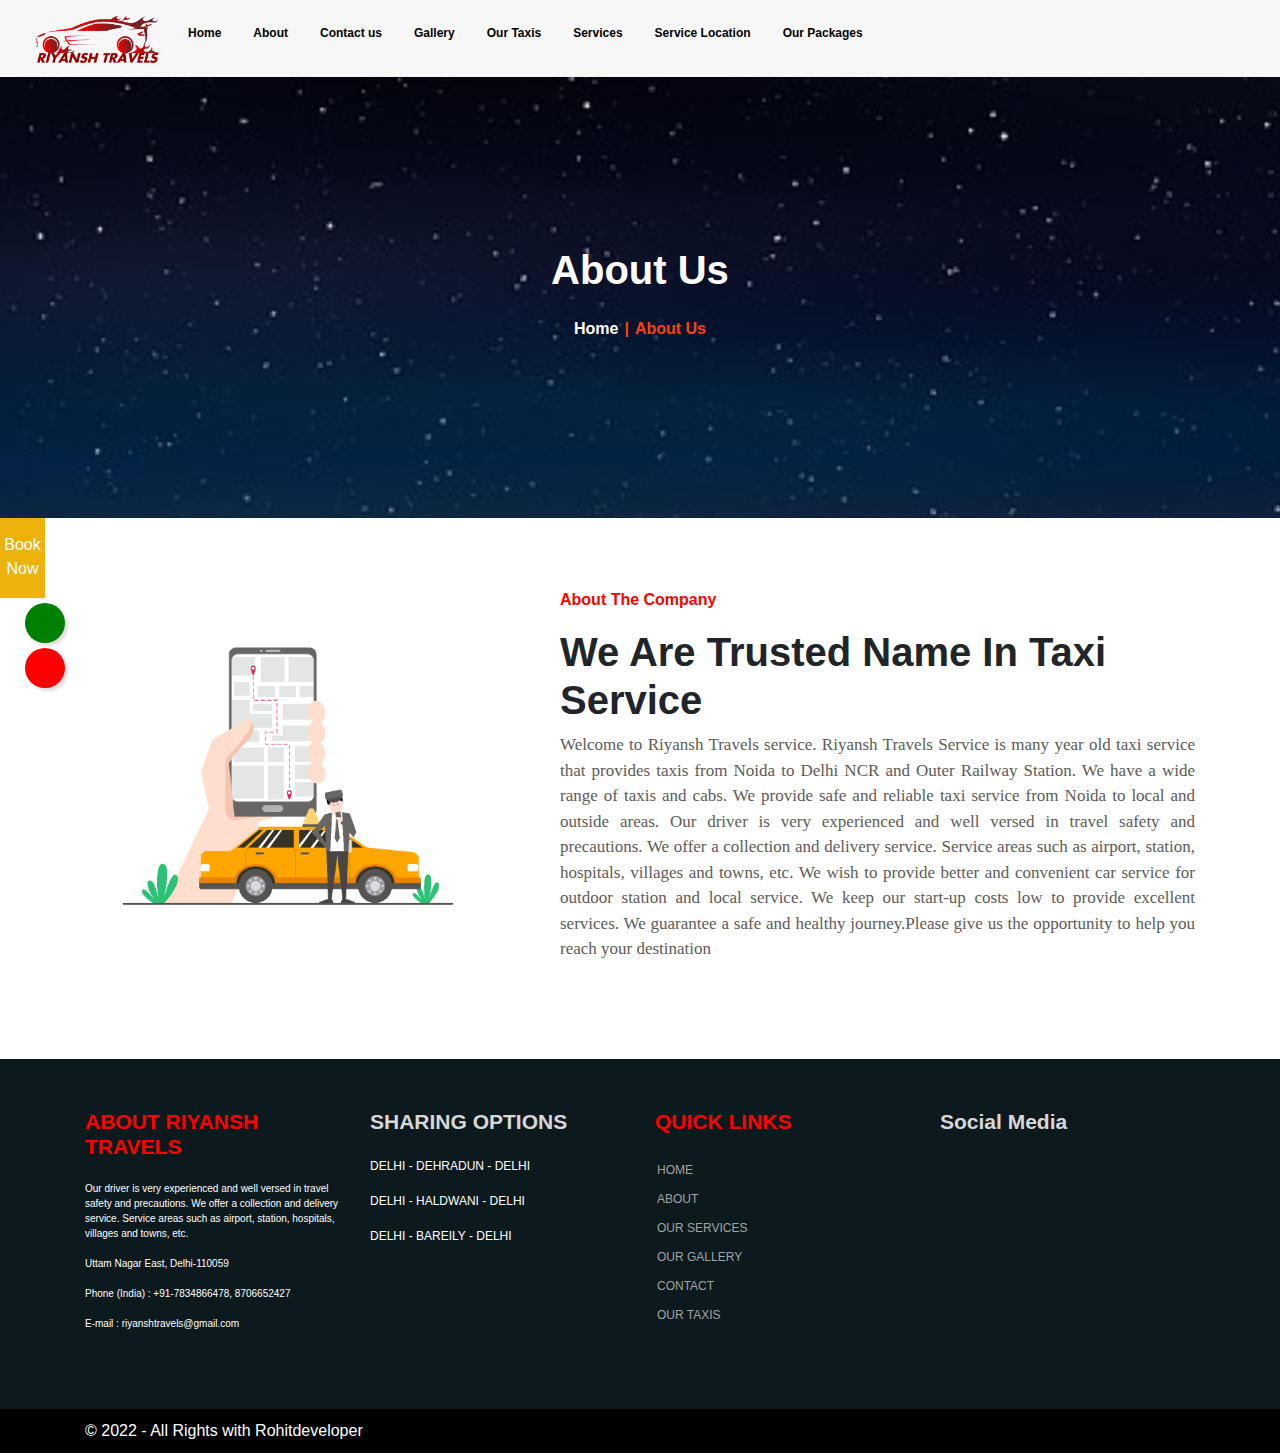
<file: about.html>
<!DOCTYPE html>
<html lang="en">

<head>
    <meta charset="UTF-8">
    <meta http-equiv="X-UA-Compatible" content="IE=edge">
    <meta name="viewport" content="width=device-width, initial-scale=1.0">
    <title>Document</title>
    <link rel="stylesheet" href="about.css">
    <link href="//maxcdn.bootstrapcdn.com/bootstrap/4.1.1/css/bootstrap.min.css" rel="stylesheet" id="bootstrap-css">
    <script src="//maxcdn.bootstrapcdn.com/bootstrap/4.1.1/js/bootstrap.min.js"></script>
    <script src="https://cdn.jsdelivr.net/npm/bootstrap@5.1.3/dist/js/bootstrap.bundle.min.js"></script>
    <link rel="stylesheet" href="https://cdnjs.cloudflare.com/ajax/libs/font-awesome/6.1.2/css/all.min.css"
        integrity="sha512-1sCRPdkRXhBV2PBLUdRb4tMg1w2YPf37qatUFeS7zlBy7jJI8Lf4VHwWfZZfpXtYSLy85pkm9GaYVYMfw5BC1A=="
        crossorigin="anonymous" referrerpolicy="no-referrer" />
</head>

<body>
    <nav class="navbar navbar-expand-sm  navbar-light fixed-top" style="background-color:rgb(247, 247, 247)  ;">
        <div class="container-fluid">
            <span> <img src="LogoMakerCa-1660232556721.png" width="140px" style="margin-right:-5px ;"></span>
            <button class="navbar-toggler" type="button" data-bs-toggle="collapse" data-bs-target="#collapsibleNavbar">
                <span class="navbar-toggler-icon"></span>
            </button>
            <div class="collapse navbar-collapse" id="collapsibleNavbar">
                <ul class="navbar-nav">
                    <li class="nav-item">
                        <a class="nav-link" style="font-size:12px ; color: black;" href="index.html"
                            onmouseover="navlink(0)" onmouseleave="navlinkout(0)">Home</a>
                    </li>
                    <li class="nav-item">
                        <a class="nav-link" style="font-size:12px ; color: black;" href="about.html"
                            onmouseover="navlink(1)" onmouseleave="navlinkout(1)">About</a>
                    </li>
                    <li class="nav-item">
                        <a class="nav-link" style="font-size:12px ; color: black" href="contact.html"
                            onmouseover="navlink(2)" onmouseleave="navlinkout(2)">Contact us</a>
                    </li>
                    <li class="nav-item">
                        <a class="nav-link" style="font-size:12px ; color: black;" href="gallary.html"
                            onmouseover="navlink(3)" onmouseleave="navlinkout(3)">Gallery</a>
                    </li>
                    <li class="nav-item">
                        <a class="nav-link" style="font-size:12px ; color: black;" href="ourtaxi.html"
                            onmouseover="navlink(4)" onmouseleave="navlinkout(4)">Our Taxis</a>
                    </li>
                    <li class="nav-item">
                        <a class="nav-link" style="font-size:12px ; color: black;" href="services.html"
                            onmouseover="navlink(5)" onmouseleave="navlinkout(5)">Services</a>
                    </li>

                    <li class="nav-item">
                        <a class="nav-link" style="font-size:12px ; color: black;" href="serviceLocation.html"
                            onmouseover="navlink(6)" onmouseleave="navlinkout(6)">Service Location</a>
                    </li>
                    <li class="nav-item">
                        <a class="nav-link" style="font-size:12px ; color: black;" href="ourpackage.html"
                            onmouseover="navlink(7)" onmouseleave="navlinkout(7)">Our Packages</a>
                    </li>


                </ul>
            </div>
        </div>
    </nav>
    <div id="head">
        <div class="heading">
            <h1>About Us</h1>
            <center><a href="index.html">Home</a><span>|</span><span>About Us</span></center>
        </div>
    </div>
    <div id="apply">
        <div id="formfills">
            <center> <a id="book" onclick="booknow()" href="#travelform">Book Now</a></center>
        </div>
        <div class="contact">
            <div id="whatsapp">
                <center><a href=" https://wa.me/7836063161"><i class="fa-brands fa-whatsapp"></i></a></center>
            </div>
            <div id="phone">
                <center> <a href="tel:7836063161"><i class="fa-solid fa-phone"></i></a></center>
            </div>
        </div>

    </div>
    <!-- form start -->
    <div id="travelform">
        <center>
            <form id="formfield" aciton="#" name="myForm" onsubmit="return validateForm()" method="post">
                <div id="name">
                    <input class="namefield" name="fname" type="text" placeholder="Name"><br>

                    <span class="erorr"></span><br>
                </div>
                <div id="email">
                    <input type="email" name="femail" placeholder="Email"><br>

                    <span class="erorr"></span><br>
                </div>
                <div id="phones">

                    <input type="number" name="fphone" placeholder="Mobile no"><br>

                    <span class="erorr"></span><br>
                </div>
                <div id="from">

                    <input type="text" name="ffrom" placeholder="From"><br>

                    <span class="erorr"></span><br>
                </div>
                <div id="to">
                    <input type="text" name="fto" placeholder="to"><br>

                    <span class="erorr"></span><br>
                </div>

                <textarea class="massage" type="text" placeholder="Massage(Optional)"></textarea><br>

                <button class="sub">Submit</button><span class="can" onclick="cancel()">Close/span>
            </form>
        </center>

    </div>
    <div class="container main">
        <div class="row">

            <div class="col-md-5">
                <img id="aboutimg" src="Pngtree find taxi locations with mobile_6092742.png">
            </div>
            <div class="col-md-7">
                <p style="color:red;"><b>About The Company</b></p>
                <h1><b>We Are Trusted Name In Taxi Service
                </b></h1>
                <p id="aboutcontent">Welcome to Riyansh Travels service. Riyansh Travels Service is many year old taxi
                    service that provides taxis from Noida to Delhi NCR and Outer Railway Station. We have a wide range
                    of taxis and cabs. We provide safe and reliable taxi service from Noida to local and outside areas.
                    Our driver is very experienced and well versed in travel safety and precautions. We offer a
                    collection and delivery service. Service areas such as airport, station, hospitals, villages and
                    towns, etc. We wish to provide better and convenient car service for outdoor station and local
                    service. We keep our start-up costs low to provide excellent services. We guarantee a safe and
                    healthy journey.Please give us the opportunity to help you reach your destination</p>

            </div>
        </div>

    </div>
    </div>
    <footer>
        <div class="container">
            <div class="row">
                <div class="col-md-3 col-sm-6 footer-col">
                    <h6 class="heading7" style="color:red ;"> ABOUT RIYANSH TRAVELS</h6>

                    <p style="font-size:10px ;">Our driver is very experienced and well versed in travel safety and
                        precautions. We offer a
                        collection and delivery service. Service areas such as airport, station, hospitals, villages and
                        towns, etc.</p>
                    <p style="font-size:10px ;"><i class="fa fa-map-pin"></i> Uttam Nagar East,
                        Delhi-110059</p>
                    <p style="font-size:10px ;"><i class="fa fa-phone"></i> Phone (India) : +91-7834866478, 8706652427
                    </p>
                    <p style="font-size:10px ;"><i class="fa fa-envelope"></i> E-mail : riyanshtravels@gmail.com</p>


                </div>

                <div class="col-md-3 col-sm-6 footer-col">
                    <h6 class="heading7">SHARING OPTIONS</h6>
                    <div class="post">
                        <p>DELHI - DEHRADUN - DELHI</p>
                        <p>DELHI - HALDWANI - DELHI</p>
                        <p>DELHI - BAREILY - DELHI</p>

                    </div>
                </div>
                <div class="col-md-3 col-sm-6 footer-col">
                    <h6 class="heading7" style="color:red ;">QUICK LINKS</h6>
                    <ul class="footer-ul">
                        <li><a href="index.html"> HOME</a></li>
                        <li><a href="about.html">ABOUT</a></li>
                        <li><a href="services.html">OUR SERVICES</a></li>
                        <li><a href="gallary.html"> OUR GALLERY</a></li>
                        <li><a href="contact.html">CONTACT</a></li>
                        <li><a href="ourtaxi.html">OUR TAXIS</a></li>

                    </ul>
                </div>
                <div class="col-md-3 col-sm-6 footer-col">
                    <h6 class="heading7">Social Media</h6>
                    <ul class="footer-social">
                        <li><a href="#"><i class="fa-brands fa-linkedin-in" aria-hidden="true"></i></a></li>
                        <li><a href="#"><i class="fa-brands fa-facebook" aria-hidden="true"></i></a></li>
                        <li><a href="#"><i class="fa-brands fa-twitter" aria-hidden="true"></i></a></li>
                        <li><a href="#"><i class="fa-brands fa-google-plus-g" aria-hidden="true"></i></a></li>
                    </ul>

                </div>
            </div>
        </div>
    </footer>


    <div class="copyright">
        <div class="container">

            <center>
                <p>© 2022 - All Rights with Rohitdeveloper</p>
            </center>
        </div>


    </div>
</body>
<script>
    function navlink(i) {
        var a = document.getElementsByClassName('nav-link');
        a[i].style.color = "red";
    }
    function navlinkout(i) {
        var a = document.getElementsByClassName('nav-link');
        a[i].style.color = "black";
    }
</script>
<script>
    function clearErrors() {

        errors = document.getElementsByClassName('erorr');
        for (let item of errors) {
            item.innerHTML = "";
        }


    }
    function seterror(id, error) {
        //sets error inside tag of id 
        element = document.getElementById(id);
        element.getElementsByClassName('erorr')[0].innerHTML = error;

    }

    function validateForm() {
        var returnval = true;
        clearErrors();

        //perform validation and if validation fails, set the value of returnval to false
        var name = document.forms['myForm']["fname"].value;
        if (name.length < 5) {
            seterror("name", "*Length of name is too short");
            returnval = false;
        }

        if (name.length == 0) {
            seterror("name", "*Length of name cannot be zero!");
            returnval = false;
        }

        var email = document.forms['myForm']["femail"].value;
        if (email.length > 20) {
            seterror("email", "*Email length is too long");
            returnval = false;
        }
        if (email.length == 0) {
            seterror("email", "*fill this box");
            returnval = false;
        }

        var phone = document.forms['myForm']["fphone"].value;
        if (phone.length != 10) {
            seterror("phones", "*Phone number should be of 10 digits!");
            returnval = false;
        }

        var tos = document.forms['myForm']["fto"].value;
        if (tos.length == 0) {
            seterror("to", "* please fill Destination point");
            returnval = false;
        }

        var from = document.forms['myForm']["ffrom"].value;
        if (from.length == 0) {
            seterror("from", "* Please fill starting point");
            returnval = false;
        }



        return returnval;
    }

    document.getElementById('travelform').style.display = "none";

    function cancel() {
        document.getElementById('formfield').reset()
        document.getElementById('travelform').style.display = "none";
        errors = document.getElementsByClassName('erorr');
        for (let item of errors) {
            item.innerHTML = "";
        }

    }

    function booknow() {
        document.getElementById('travelform').style.display = "block";
    }
</script>

</html>
</file>
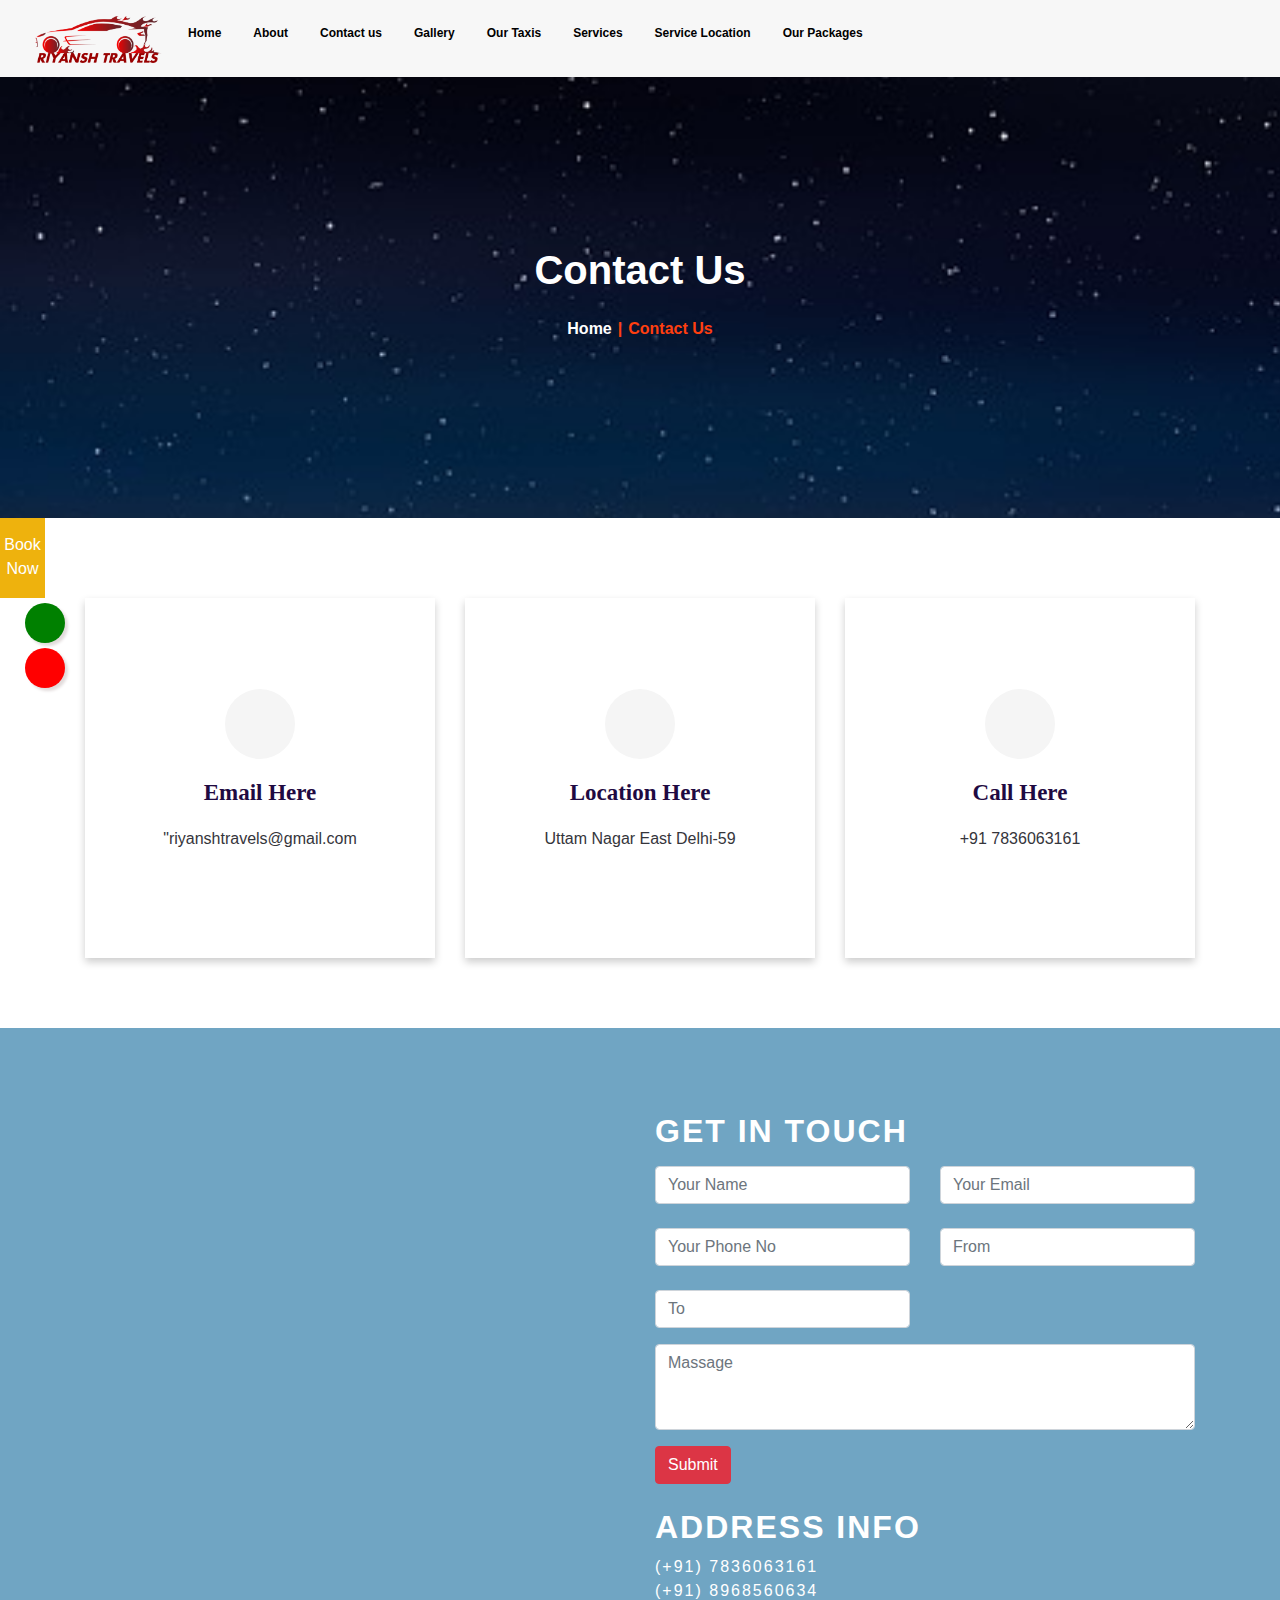
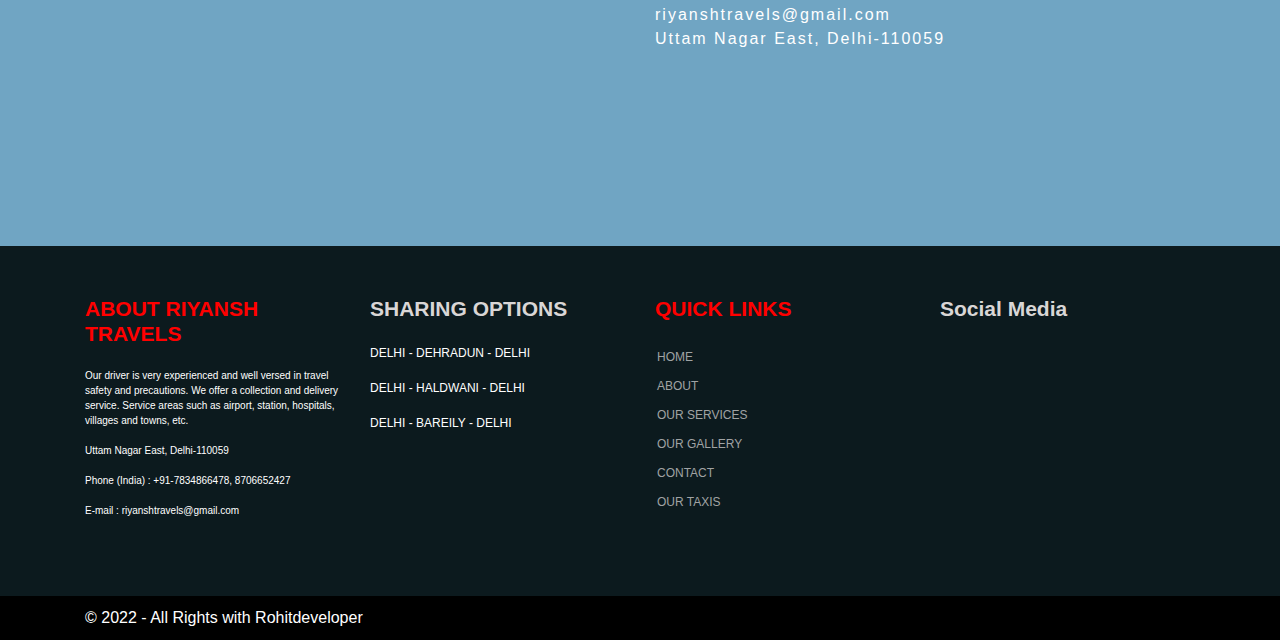
<file: contact.html>
<!DOCTYPE html>
<html lang="en">

<head>
    <meta charset="UTF-8">
    <meta http-equiv="X-UA-Compatible" content="IE=edge">
    <meta name="viewport" content="width=device-width, initial-scale=1.0">
    <title>Document</title>
    <link rel="stylesheet" href="contact.css">
    <link href="//maxcdn.bootstrapcdn.com/bootstrap/4.1.1/css/bootstrap.min.css" rel="stylesheet" id="bootstrap-css">
    <script src="//maxcdn.bootstrapcdn.com/bootstrap/4.1.1/js/bootstrap.min.js"></script>
    <script src="https://cdn.jsdelivr.net/npm/bootstrap@5.1.3/dist/js/bootstrap.bundle.min.js"></script>
    <link rel="stylesheet" href="https://cdnjs.cloudflare.com/ajax/libs/font-awesome/6.1.2/css/all.min.css"
        integrity="sha512-1sCRPdkRXhBV2PBLUdRb4tMg1w2YPf37qatUFeS7zlBy7jJI8Lf4VHwWfZZfpXtYSLy85pkm9GaYVYMfw5BC1A=="
        crossorigin="anonymous" referrerpolicy="no-referrer" />
</head>

<body>
    <nav class="navbar navbar-expand-sm  navbar-light fixed-top" style="background-color:rgb(247, 247, 247) ;">
        <div class="container-fluid">
            <span> <img src="LogoMakerCa-1660232556721.png" width="140px" style="margin-right:-5px ;"></span>
            <button class="navbar-toggler" type="button" data-bs-toggle="collapse" data-bs-target="#collapsibleNavbar">
                <span class="navbar-toggler-icon"></span>
            </button>
            <div class="collapse navbar-collapse" id="collapsibleNavbar">
                <ul class="navbar-nav">
                    <li class="nav-item">
                        <a class="nav-link" style="font-size:12px ; color: black;" href="index.html"
                            onmouseover="navlink(0)" onmouseleave="navlinkout(0)">Home</a>
                    </li>
                    <li class="nav-item">
                        <a class="nav-link" style="font-size:12px ; color: black;" href="about.html"
                            onmouseover="navlink(1)" onmouseleave="navlinkout(1)">About</a>
                    </li>
                    <li class="nav-item">
                        <a class="nav-link" style="font-size:12px ; color: black" href="contact.html"
                            onmouseover="navlink(2)" onmouseleave="navlinkout(2)">Contact us</a>
                    </li>
                    <li class="nav-item">
                        <a class="nav-link" style="font-size:12px ; color: black;" href="gallary.html"
                            onmouseover="navlink(3)" onmouseleave="navlinkout(3)">Gallery</a>
                    </li>
                    <li class="nav-item">
                        <a class="nav-link" style="font-size:12px ; color: black;" href="ourtaxi.html"
                            onmouseover="navlink(4)" onmouseleave="navlinkout(4)">Our Taxis</a>
                    </li>
                    <li class="nav-item">
                        <a class="nav-link" style="font-size:12px ; color: black;" href="services.html"
                            onmouseover="navlink(5)" onmouseleave="navlinkout(5)">Services</a>
                    </li>

                    <li class="nav-item">
                        <a class="nav-link" style="font-size:12px ; color: black;" href="serviceLocation.html"
                            onmouseover="navlink(6)" onmouseleave="navlinkout(6)">Service Location</a>
                    </li>
                    <li class="nav-item">
                        <a class="nav-link" style="font-size:12px ; color: black;" href="ourpackage.html"
                            onmouseover="navlink(7)" onmouseleave="navlinkout(7)">Our Packages</a>
                    </li>


                </ul>
            </div>
        </div>
    </nav>
    <div id="head">
        <div class="heading">
            <h1>Contact Us</h1>
            <center><a href="index.html">Home</a><span>|</span><span>Contact Us</span></center>
        </div>
    </div>
    <div id="apply">
        <div id="formfills">
            <center> <a id="book" onclick="booknow()" href="#travelform">Book Now</a></center>
        </div>
        <div class="contact">
            <div id="whatsapp">
                <center><a href=" https://wa.me/7836063161"><i class="fa-brands fa-whatsapp"></i></a></center>
            </div>
            <div id="phone">
                <center> <a href="tel:7836063161"><i class="fa-solid fa-phone"></i></a></center>
            </div>
        </div>

    </div>
    <!-- form start -->
    <div id="travelform">
        <center>
            <form id="formfield" aciton="#" name="myForm" onsubmit="return validateForm()" method="post">
                <div id="name">
                    <input class="namefield" name="fname" type="text" placeholder="Name"><br>

                    <span class="erorr"></span><br>
                </div>
                <div id="email">
                    <input type="email" name="femail" placeholder="Email"><br>

                    <span class="erorr"></span><br>
                </div>
                <div id="phones">

                    <input type="number" name="fphone" placeholder="Mobile no"><br>

                    <span class="erorr"></span><br>
                </div>
                <div id="from">

                    <input type="text" name="ffrom" placeholder="From"><br>

                    <span class="erorr"></span><br>
                </div>
                <div id="to">
                    <input type="text" name="fto" placeholder="to"><br>

                    <span class="erorr"></span><br>
                </div>

                <textarea class="massage" type="text" placeholder="Massage(Optional)"></textarea><br>

                <button class="sub">Submit</button><span class="can" onclick="cancel()">Close</span>
            </form>
        </center>
    </div>
    <!-- contact section -->
    <div class="container">
        <div class="row card-section ">
            <div class="col-lg-4 col-md-6 col-sm-6">
                <div class=" cardes">
                    <div class="font-section">
                        <center>
                            <div class="fontawsome">
                                <i class="fa fa-envelope abcd"></i>
                            </div>
                            <h3 class="titles">Email Here</h3>
                            <p class="para"><a href="mailto: riyanshtravels@gmail.com">"riyanshtravels@gmail.com</a></p>
                        </center>
                    </div>
                </div>
            </div>
            <div class="col-lg-4 col-md-6 col-sm-6">
                <div class="cardes">
                    <div class="font-section">
                        <center>
                            <div class="fontawsome">
                                <i class="fa-solid fa-location-dot"></i>
                            </div>
                            <h3 class="titles">Location Here</h3>
                            <p class="para"><a href="https://www.google.com/maps/place/Uttam+Nagar+East,+Uttam+Nagar,+Delhi,+110059/@28.6195562,77.0618539,17z/data=!3m1!4b1!4m5!3m4!1s0x390d04d088f7ac93:0x1db406bd94cf6e8e!8m2!3d28.6190347!4d77.0640016">Uttam Nagar East Delhi-59</a></p>
                        </center>
                    </div>

                </div>
            </div>
            <div class="col-lg-4 col-md-6 col-sm-6">
                <div class=" cardes">
                    <div class="font-section">
                        <center>
                            <div class="fontawsome">
                                <i class="fa fa-phone abcd"></i>
                            </div>
                            <h3 class="titles">Call Here</h3>
                            <p class="para"><a href="Tel:783063161">+91 7836063161</a></p>
                        </center>
                    </div>

                </div>
            </div>
        </div>
    </div>


    <div class="row" id="contatti">
        <div class="container mt-5">

            <div class="row" style="height:550px;">
                <div class="col-md-6 maps">
                    <iframe
                        src="https://www.google.com/maps/embed?pb=!1m14!1m8!1m3!1d11880.492291371422!2d12.4922309!3d41.8902102!3m2!1i1024!2i768!4f13.1!3m3!1m2!1s0x0%3A0x28f1c82e908503c4!2sColosseo!5e0!3m2!1sit!2sit!4v1524815927977"
                        frameborder="0" style="border:0" allowfullscreen></iframe>
                </div>
                <div class="col-md-6">
                    <h2 class="text-uppercase mt-3 font-weight-bold text-white">Get In Touch</h2>
                    <form action="">
                        <div class="row">
                            <div class="col-lg-6">
                                <div class="form-group">
                                    <input type="text" class="form-control mt-2" placeholder="Your Name" required>
                                </div>
                            </div>
                            <div class="col-lg-6">
                                <div class="form-group">
                                    <input type="email" class="form-control mt-2" placeholder="Your Email" required>
                                </div>
                            </div>
                            <div class="col-lg-6">
                                <div class="form-group">
                                    <input type="number" class="form-control mt-2" placeholder="Your Phone No" required>
                                </div>
                            </div>
                            <div class="col-lg-6">
                                <div class="form-group">
                                    <input type="text" class="form-control mt-2" placeholder="From" required>
                                </div>
                            </div>
                            <div class="col-lg-6">
                                <div class="form-group">
                                    <input type="text" class="form-control mt-2" placeholder="To" required>
                                </div>
                            </div>
                            <div class="col-12">
                                <div class="form-group">
                                    <textarea class="form-control" id="exampleFormControlTextarea1"
                                        placeholder="Massage" rows="3" required></textarea>
                                </div>
                            </div>

                            <div class="col-12">
                                <button class="btn btn-danger" type="submit">Submit</button>
                            </div>
                        </div>
                    </form>
                    <div class="text-white">
                        <h2 class="text-uppercase mt-4 font-weight-bold">Address Info</h2>

                        <i class="fas fa-phone mt-3"></i> <a href="tel:7836063161">(+91) 7836063161</a><br>
                        <i class="fas fa-phone mt-3"></i> <a href="tel:+">(+91) 8968560634</a><br>
                        <i class="fa fa-envelope mt-3"></i> <a href="mailto: riyanshtravels@gmail.com">riyanshtravels@gmail.com</a><br>
                        <i class="fas fa-globe mt-3"></i>Uttam Nagar East, Delhi-110059<br>
                        <div class="my-4">
                            <a href="#"><i class="fab fa-facebook fa-3x pr-4"></i></a>
                            <a href="#"><i class="fab fa-linkedin fa-3x"></i></a>
                        </div>
                    </div>
                </div>

            </div>
        </div>
    </div>




    <footer>
        <div class="container">
            <div class="row">
                <div class="col-md-3 col-sm-6 footer-col">
                    <h6 class="heading7" style="color:red ;"> ABOUT RIYANSH TRAVELS</h6>

                    <p style="font-size:10px ;">Our driver is very experienced and well versed in travel safety and
                        precautions. We offer a
                        collection and delivery service. Service areas such as airport, station, hospitals, villages and
                        towns, etc.</p>
                    <p style="font-size:10px ;"><i class="fa fa-map-pin"></i> Uttam Nagar East,
                        Delhi-110059</p>
                    <p style="font-size:10px ;"><i class="fa fa-phone"></i> Phone (India) : +91-7834866478, 8706652427
                    </p>
                    <p style="font-size:10px ;"><i class="fa fa-envelope"></i> E-mail : riyanshtravels@gmail.com</p>


                </div>

                <div class="col-md-3 col-sm-6 footer-col">
                    <h6 class="heading7">SHARING OPTIONS</h6>
                    <div class="post">
                        <p>DELHI - DEHRADUN - DELHI</p>
                        <p>DELHI - HALDWANI - DELHI</p>
                        <p>DELHI - BAREILY - DELHI</p>

                    </div>
                </div>
                <div class="col-md-3 col-sm-6 footer-col">
                    <h6 class="heading7" style="color:red ;">QUICK LINKS</h6>
                    <ul class="footer-ul">
                        <li><a href="index.html"> HOME</a></li>
                        <li><a href="about.html">ABOUT</a></li>
                        <li><a href="services.html">OUR SERVICES</a></li>
                        <li><a href="gallary.html"> OUR GALLERY</a></li>
                        <li><a href="contact.html">CONTACT</a></li>
                        <li><a href="ourtaxi.html">OUR TAXIS</a></li>

                    </ul>
                </div>
                <div class="col-md-3 col-sm-6 footer-col">
                    <h6 class="heading7">Social Media</h6>
                    <ul class="footer-social">
                        <li><a href="#"><i class="fa-brands fa-linkedin-in" aria-hidden="true"></i></a></li>
                        <li><a href="#"><i class="fa-brands fa-facebook" aria-hidden="true"></i></a></li>
                        <li><a href="#"><i class="fa-brands fa-twitter" aria-hidden="true"></i></a></li>
                        <li><a href="#"><i class="fa-brands fa-google-plus-g" aria-hidden="true"></i></a></li>
                    </ul>

                </div>
            </div>
        </div>
    </footer>


    <div class="copyright">
        <div class="container">

            <center>
                <p>© 2022 - All Rights with Rohitdeveloper</p>
            </center>
        </div>


    </div>
</body>
<script>
    function navlink(i) {
        var a = document.getElementsByClassName('nav-link');
        a[i].style.color = "red";
    }
    function navlinkout(i) {
        var a = document.getElementsByClassName('nav-link');
        a[i].style.color = "black";
    }
</script>
<script>
    function clearErrors() {

        errors = document.getElementsByClassName('erorr');
        for (let item of errors) {
            item.innerHTML = "";
        }


    }
    function seterror(id, error) {
        //sets error inside tag of id 
        element = document.getElementById(id);
        element.getElementsByClassName('erorr')[0].innerHTML = error;

    }

    function validateForm() {
        var returnval = true;
        clearErrors();

        //perform validation and if validation fails, set the value of returnval to false
        var name = document.forms['myForm']["fname"].value;
        if (name.length < 5) {
            seterror("name", "*Length of name is too short");
            returnval = false;
        }

        if (name.length == 0) {
            seterror("name", "*Length of name cannot be zero!");
            returnval = false;
        }

        var email = document.forms['myForm']["femail"].value;
        if (email.length > 20) {
            seterror("email", "*Email length is too long");
            returnval = false;
        }
        if (email.length == 0) {
            seterror("email", "*fill this box");
            returnval = false;
        }

        var phone = document.forms['myForm']["fphone"].value;
        if (phone.length != 10) {
            seterror("phones", "*Phone number should be of 10 digits!");
            returnval = false;
        }

        var tos = document.forms['myForm']["fto"].value;
        if (tos.length == 0) {
            seterror("to", "* please fill Destination point");
            returnval = false;
        }

        var from = document.forms['myForm']["ffrom"].value;
        if (from.length == 0) {
            seterror("from", "* Please fill starting point");
            returnval = false;
        }



        return returnval;
    }

    document.getElementById('travelform').style.display = "none";

    function cancel() {
        document.getElementById('formfield').reset()
        document.getElementById('travelform').style.display = "none";
        errors = document.getElementsByClassName('erorr');
        for (let item of errors) {
            item.innerHTML = "";
        }

    }

    function booknow() {
        document.getElementById('travelform').style.display = "block";
    }
</script>

</html>
</file>
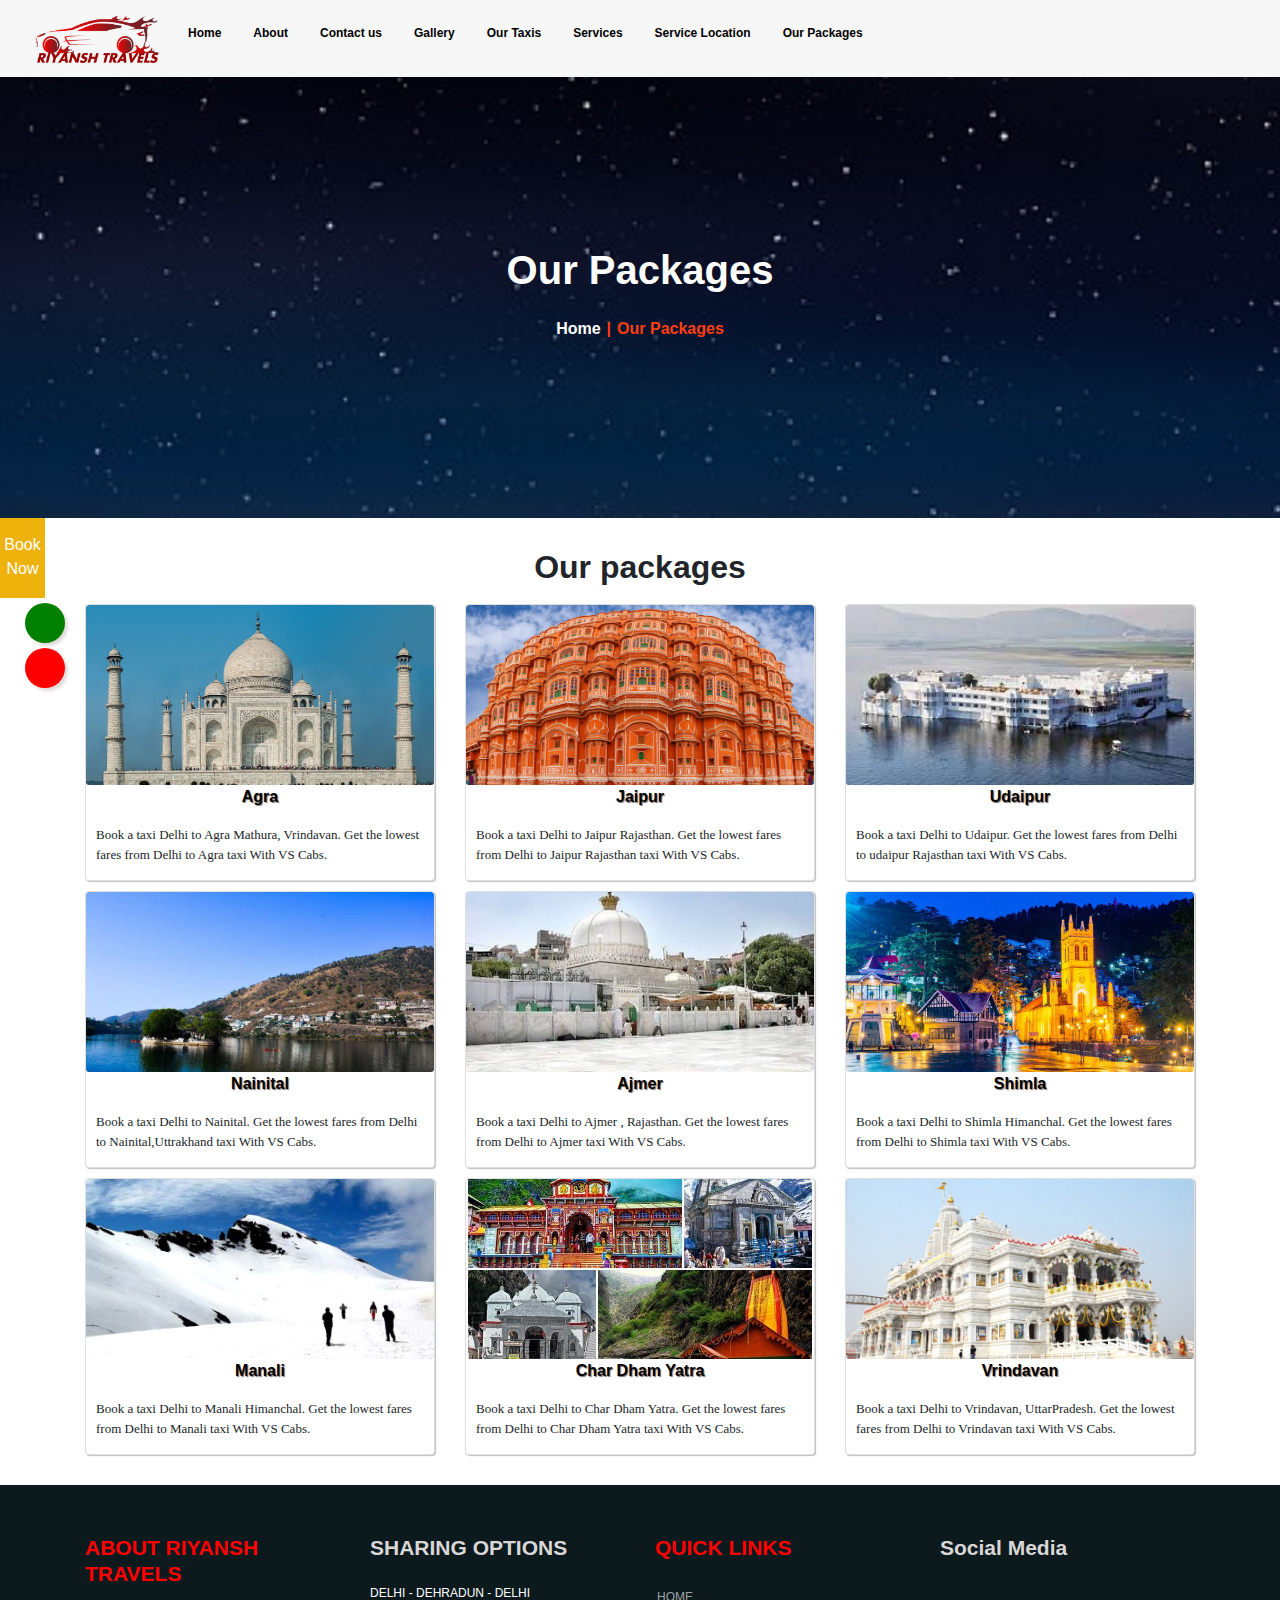
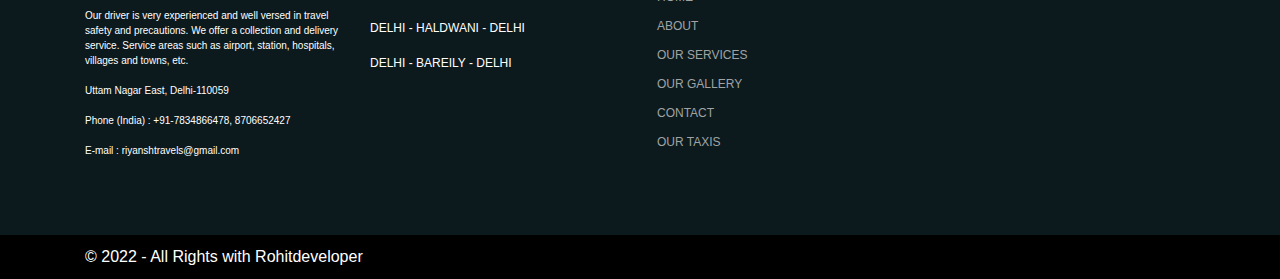
<file: ourpackage.html>
<!DOCTYPE html>
<html lang="en">

<head>
    <meta charset="UTF-8">
    <meta http-equiv="X-UA-Compatible" content="IE=edge">
    <meta name="viewport" content="width=device-width, initial-scale=1.0">
    <title>Document</title>
    <link rel="stylesheet" href="ourpackage.css">

    <link href="//maxcdn.bootstrapcdn.com/bootstrap/4.1.1/css/bootstrap.min.css" rel="stylesheet" id="bootstrap-css">
    <script src="//maxcdn.bootstrapcdn.com/bootstrap/4.1.1/js/bootstrap.min.js"></script>
    <script src="https://cdn.jsdelivr.net/npm/bootstrap@5.1.3/dist/js/bootstrap.bundle.min.js"></script>
    <link rel="stylesheet" href="https://cdnjs.cloudflare.com/ajax/libs/font-awesome/6.1.2/css/all.min.css"
        integrity="sha512-1sCRPdkRXhBV2PBLUdRb4tMg1w2YPf37qatUFeS7zlBy7jJI8Lf4VHwWfZZfpXtYSLy85pkm9GaYVYMfw5BC1A=="
        crossorigin="anonymous" referrerpolicy="no-referrer" />
</head>

<body>
    <nav class="navbar navbar-expand-sm  navbar-light fixed-top" style="background-color:rgb(247, 247, 247)  ;">
        <div class="container-fluid">
            <span> <img src="LogoMakerCa-1660232556721.png" width="140px" style="margin-right:-5px ;"></span>
            <button class="navbar-toggler" type="button" data-bs-toggle="collapse" data-bs-target="#collapsibleNavbar">
                <span class="navbar-toggler-icon"></span>
            </button>
            <div class="collapse navbar-collapse" id="collapsibleNavbar">
                <ul class="navbar-nav">
                    <li class="nav-item">
                        <a class="nav-link" style="font-size:12px ; color: black;" href="index.html"
                            onmouseover="navlink(0)" onmouseleave="navlinkout(0)">Home</a>
                    </li>
                    <li class="nav-item">
                        <a class="nav-link" style="font-size:12px ; color: black;" href="about.html"
                            onmouseover="navlink(1)" onmouseleave="navlinkout(1)">About</a>
                    </li>
                    <li class="nav-item">
                        <a class="nav-link" style="font-size:12px ; color: black" href="contact.html"
                            onmouseover="navlink(2)" onmouseleave="navlinkout(2)">Contact us</a>
                    </li>
                    <li class="nav-item">
                        <a class="nav-link" style="font-size:12px ; color: black;" href="gallary.html"
                            onmouseover="navlink(3)" onmouseleave="navlinkout(3)">Gallery</a>
                    </li>
                    <li class="nav-item">
                        <a class="nav-link" style="font-size:12px ; color: black;" href="ourtaxi.html"
                            onmouseover="navlink(4)" onmouseleave="navlinkout(4)">Our Taxis</a>
                    </li>
                    <li class="nav-item">
                        <a class="nav-link" style="font-size:12px ; color: black;" href="services.html"
                            onmouseover="navlink(5)" onmouseleave="navlinkout(5)">Services</a>
                    </li>

                    <li class="nav-item">
                        <a class="nav-link" style="font-size:12px ; color: black;" href="serviceLocation.html"
                            onmouseover="navlink(6)" onmouseleave="navlinkout(6)">Service Location</a>
                    </li>
                    <li class="nav-item">
                        <a class="nav-link" style="font-size:12px ; color: black;" href="ourpackage.html"
                            onmouseover="navlink(7)" onmouseleave="navlinkout(7)">Our Packages</a>
                    </li>


                </ul>
            </div>
        </div>
    </nav>
    <div id="head">
        <div class="heading">
            <h1>Our Packages</h1>
            <center><a href="index.html">Home</a><span>|</span><span>Our Packages</span></center>
        </div>
    </div>
    <div id="apply">
        <div id="formfills">
            <center> <a id="book" onclick="booknow()" href="#travelform">Book Now</a></center>
        </div>
        <div class="contact">
            <div id="whatsapp">
                <center><a href=" https://wa.me/7836063161"><i class="fa-brands fa-whatsapp"></i></a></center>
            </div>
            <div id="phone">
                <center> <a href="tel:7836063161"><i class="fa-solid fa-phone"></i></a></center>
            </div>
        </div>

    </div>
    <!-- form start -->
    <div id="travelform">
        <center>
            <form id="formfield" aciton="#" name="myForm" onsubmit="return validateForm()" method="post">
                <div id="name">
                    <input class="namefield" name="fname" type="text" placeholder="Name"><br>

                    <span class="erorr"></span><br>
                </div>
                <div id="email">
                    <input type="email" name="femail" placeholder="Email"><br>

                    <span class="erorr"></span><br>
                </div>
                <div id="phones">

                    <input type="number" name="fphone" placeholder="Mobile no"><br>

                    <span class="erorr"></span><br>
                </div>
                <div id="from">

                    <input type="text" name="ffrom" placeholder="From"><br>

                    <span class="erorr"></span><br>
                </div>
                <div id="to">
                    <input type="text" name="fto" placeholder="to"><br>

                    <span class="erorr"></span><br>
                </div>

                <textarea class="massage" type="text" placeholder="Massage(Optional)"></textarea><br>

                <button class="sub">Submit</button><span class="can" onclick="cancel()">Close</span>
            </form>
        </center>
    </div>
    <div class="container" style="margin-top:30px ; margin-bottom: 30px;">
        <center>
            <h2><b>Our packages</b></h2>
        </center>
        <div class="row">
            <div class="col-md-4">
                <div class=" card packages">
                    <img src="tajmahal.jpg">
                    <p class="packagename"><b>Agra</b></p>
                    <p class="packagecontent">Book a taxi Delhi to Agra Mathura, Vrindavan. Get the lowest fares
                        from
                        Delhi to Agra taxi With VS Cabs.</p>
                </div>
            </div>
            <div class="col-md-4">
                <div class="card packages">
                    <img src="hawamahal.jpg">
                    <p class="packagename"><b>Jaipur</b></p>
                    <p class="packagecontent">Book a taxi Delhi to Jaipur Rajasthan. Get the lowest fares from Delhi
                        to
                        Jaipur Rajasthan taxi With VS Cabs.</p>
                </div>
            </div>
            <div class="col-md-4">
                <div class="card packages">
                    <img src="udaipur.jpg">
                    <p class="packagename"><b>Udaipur</b></p>
                    <p class="packagecontent">Book a taxi Delhi to Udaipur. Get the lowest fares from Delhi to
                        udaipur
                        Rajasthan taxi With VS Cabs.

                    </p>
                </div>
            </div>
        </div>
        <div class="row">
            <div class="col-md-4">
                <div class="card packages">
                    <img src="nainital.jpg">
                    <p class="packagename"><b>Nainital</b></p>
                    <p class="packagecontent">Book a taxi Delhi to Nainital. Get the lowest fares from Delhi to
                        Nainital,Uttrakhand taxi With VS Cabs.

                    </p>
                </div>

            </div>
            <div class="col-md-4">
                <div class="card packages">
                    <img src="ajmer.jpg">
                    <p class="packagename"><b>Ajmer</b></p>
                    <p class="packagecontent">Book a taxi Delhi to Ajmer , Rajasthan. Get the lowest fares from
                        Delhi to
                        Ajmer taxi With VS Cabs.

                    </p>
                </div>

            </div>
            <div class="col-md-4">
                <div class="card packages">
                    <img src="shimla.jpg">
                    <p class="packagename"><b>Shimla</b></p>
                    <p class="packagecontent">
                        Book a taxi Delhi to Shimla Himanchal. Get the lowest fares from Delhi to Shimla taxi With
                        VS
                        Cabs.
                    </p>
                </div>

            </div>
        </div>
        <div class="row">
            <div class="col-md-4">
                <div class="card packages">
                    <img src="Manali_India.jpg">
                    <p class="packagename"><b>Manali</b></p>
                    <p class="packagecontent">
                        Book a taxi Delhi to Manali Himanchal. Get the lowest fares from Delhi to Manali taxi With
                        VS
                        Cabs.
                    </p>
                </div>
            </div>
            <div class="col-md-4">
                <div class="card packages">
                    <img src="chardham.jpg">
                    <p class="packagename"><b>Char Dham Yatra</b></p>
                    <p class="packagecontent">
                        Book a taxi Delhi to Char Dham Yatra. Get the lowest fares from Delhi to Char Dham Yatra
                        taxi With VS Cabs.
                    </p>
                </div>
            </div>
            <div class="col-md-4">
                <div class="card packages">
                    <img src="Prem-mandir-vrindavan.jpg">
                    <p class="packagename"><b>Vrindavan</b></p>
                    <p class="packagecontent">
                        Book a taxi Delhi to Vrindavan, UttarPradesh. Get the lowest fares from Delhi to Vrindavan
                        taxi With VS Cabs.
                    </p>
                </div>
            </div>
        </div>

    </div>
    <footer>
        <div class="container">
            <div class="row">
                <div class="col-md-3 col-sm-6 footer-col">
                    <h6 class="heading7" style="color:red ;"> ABOUT RIYANSH TRAVELS</h6>

                    <p style="font-size:10px ;">Our driver is very experienced and well versed in travel safety and
                        precautions. We offer a
                        collection and delivery service. Service areas such as airport, station, hospitals, villages and
                        towns, etc.</p>
                    <p style="font-size:10px ;"><i class="fa fa-map-pin"></i> Uttam Nagar East,
                        Delhi-110059</p>
                    <p style="font-size:10px ;"><i class="fa fa-phone"></i> Phone (India) : +91-7834866478, 8706652427
                    </p>
                    <p style="font-size:10px ;"><i class="fa fa-envelope"></i> E-mail : riyanshtravels@gmail.com</p>


                </div>

                <div class="col-md-3 col-sm-6 footer-col">
                    <h6 class="heading7">SHARING OPTIONS</h6>
                    <div class="post">
                        <p>DELHI - DEHRADUN - DELHI</p>
                        <p>DELHI - HALDWANI - DELHI</p>
                        <p>DELHI - BAREILY - DELHI</p>

                    </div>
                </div>
                <div class="col-md-3 col-sm-6 footer-col">
                    <h6 class="heading7" style="color:red ;">QUICK LINKS</h6>
                    <ul class="footer-ul">
                        <li><a href="index.html"> HOME</a></li>
                        <li><a href="about.html">ABOUT</a></li>
                        <li><a href="services.html">OUR SERVICES</a></li>
                        <li><a href="gallary.html"> OUR GALLERY</a></li>
                        <li><a href="contact.html">CONTACT</a></li>
                        <li><a href="ourtaxi.html">OUR TAXIS</a></li>

                    </ul>
                </div>
                <div class="col-md-3 col-sm-6 footer-col">
                    <h6 class="heading7">Social Media</h6>
                    <ul class="footer-social">
                        <li><a href="#"><i class="fa-brands fa-linkedin-in" aria-hidden="true"></i></a></li>
                        <li><a href="#"><i class="fa-brands fa-facebook" aria-hidden="true"></i></a></li>
                        <li><a href="#"><i class="fa-brands fa-twitter" aria-hidden="true"></i></a></li>
                        <li><a href="#"><i class="fa-brands fa-google-plus-g" aria-hidden="true"></i></a></li>
                    </ul>

                </div>
            </div>
        </div>
    </footer>


    <div class="copyright">
        <div class="container">

            <center>
                <p>© 2022 - All Rights with Rohitdeveloper</p>
            </center>
        </div>


    </div>
</body>
<script>
    function navlink(i) {
        var a = document.getElementsByClassName('nav-link');
        a[i].style.color = "red";
    }
    function navlinkout(i) {
        var a = document.getElementsByClassName('nav-link');
        a[i].style.color = "black";
    }
</script>
<script>
    function clearErrors() {

        errors = document.getElementsByClassName('erorr');
        for (let item of errors) {
            item.innerHTML = "";
        }


    }
    function seterror(id, error) {
        //sets error inside tag of id 
        element = document.getElementById(id);
        element.getElementsByClassName('erorr')[0].innerHTML = error;

    }

    function validateForm() {
        var returnval = true;
        clearErrors();

        //perform validation and if validation fails, set the value of returnval to false
        var name = document.forms['myForm']["fname"].value;
        if (name.length < 5) {
            seterror("name", "*Length of name is too short");
            returnval = false;
        }

        if (name.length == 0) {
            seterror("name", "*Length of name cannot be zero!");
            returnval = false;
        }

        var email = document.forms['myForm']["femail"].value;
        if (email.length > 20) {
            seterror("email", "*Email length is too long");
            returnval = false;
        }
        if (email.length == 0) {
            seterror("email", "*fill this box");
            returnval = false;
        }

        var phone = document.forms['myForm']["fphone"].value;
        if (phone.length != 10) {
            seterror("phones", "*Phone number should be of 10 digits!");
            returnval = false;
        }

        var tos = document.forms['myForm']["fto"].value;
        if (tos.length == 0) {
            seterror("to", "* please fill Destination point");
            returnval = false;
        }

        var from = document.forms['myForm']["ffrom"].value;
        if (from.length == 0) {
            seterror("from", "* Please fill starting point");
            returnval = false;
        }



        return returnval;
    }

    document.getElementById('travelform').style.display = "none";

    function cancel() {
        document.getElementById('formfield').reset()
        document.getElementById('travelform').style.display = "none";
        errors = document.getElementsByClassName('erorr');
        for (let item of errors) {
            item.innerHTML = "";
        }

    }

    function booknow() {
        document.getElementById('travelform').style.display = "block";
    }
</script>

</html>
</file>
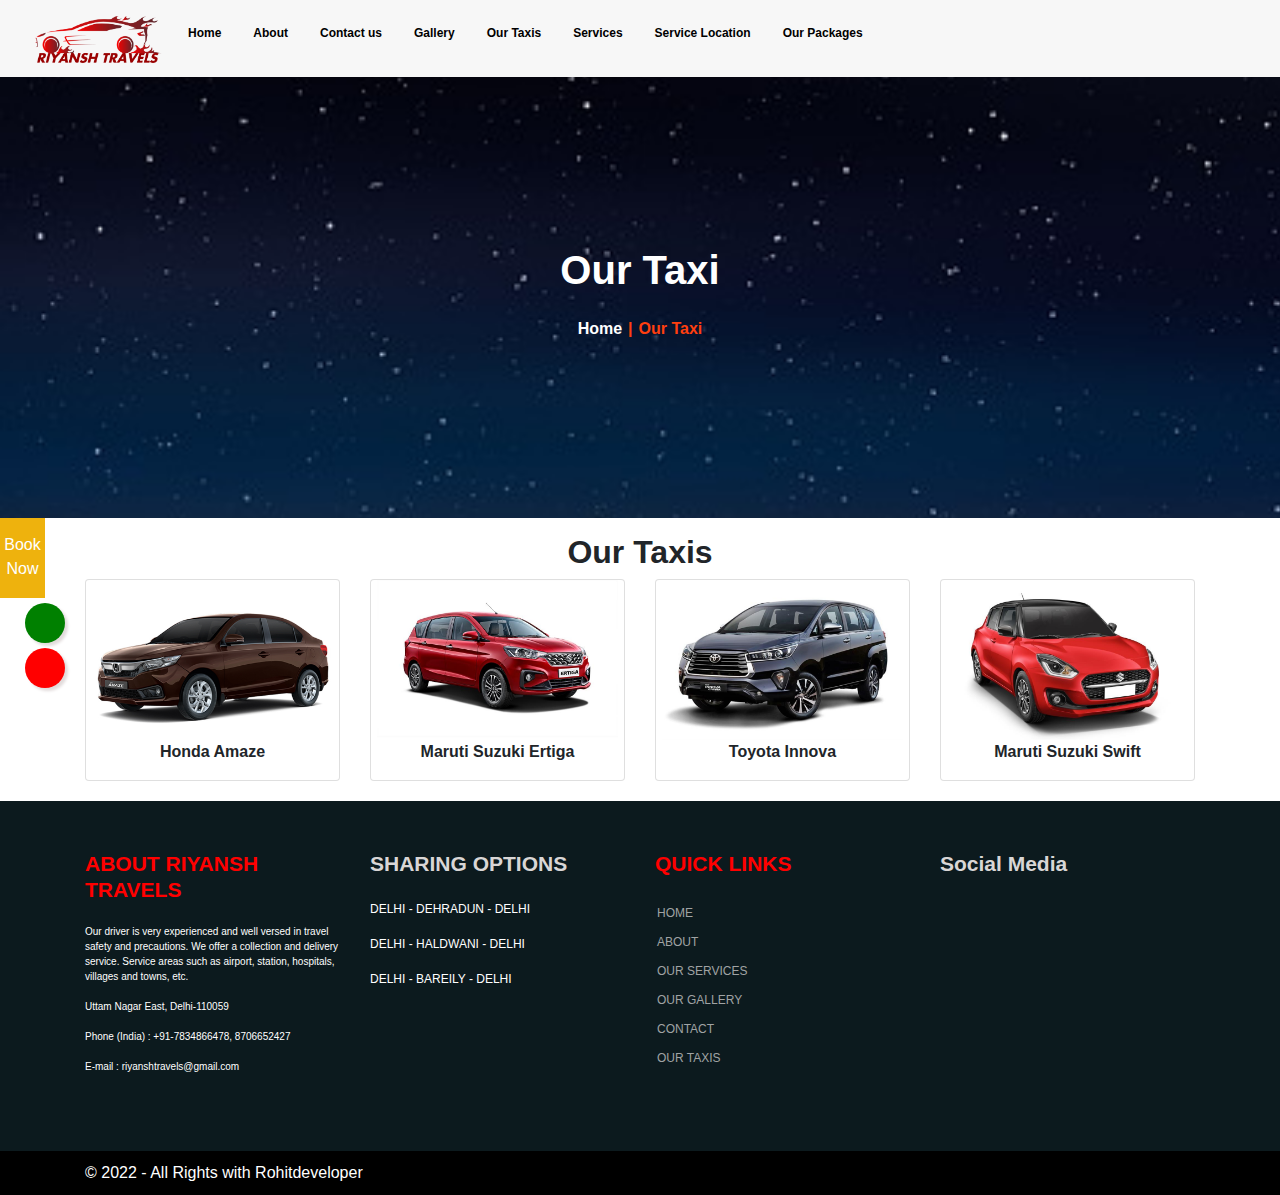
<file: ourtaxi.html>
<!DOCTYPE html>
<html lang="en">

<head>
    <meta charset="UTF-8">
    <meta http-equiv="X-UA-Compatible" content="IE=edge">
    <meta name="viewport" content="width=device-width, initial-scale=1.0">
    <title>Document</title>
    <link rel="stylesheet" href="ourtaxi.css">

    <link href="//maxcdn.bootstrapcdn.com/bootstrap/4.1.1/css/bootstrap.min.css" rel="stylesheet" id="bootstrap-css">
    <script src="//maxcdn.bootstrapcdn.com/bootstrap/4.1.1/js/bootstrap.min.js"></script>
    <script src="https://cdn.jsdelivr.net/npm/bootstrap@5.1.3/dist/js/bootstrap.bundle.min.js"></script>
    <link rel="stylesheet" href="https://cdnjs.cloudflare.com/ajax/libs/font-awesome/6.1.2/css/all.min.css"
    integrity="sha512-1sCRPdkRXhBV2PBLUdRb4tMg1w2YPf37qatUFeS7zlBy7jJI8Lf4VHwWfZZfpXtYSLy85pkm9GaYVYMfw5BC1A=="
    crossorigin="anonymous" referrerpolicy="no-referrer" />
</head>

<body>
    <nav class="navbar navbar-expand-sm  navbar-light fixed-top" style="background-color:rgb(247, 247, 247)  ;">
        <div class="container-fluid">
            <span> <img src="LogoMakerCa-1660232556721.png" width="140px" style="margin-right:-5px ;"></span>
            <button class="navbar-toggler" type="button" data-bs-toggle="collapse" data-bs-target="#collapsibleNavbar">
                <span class="navbar-toggler-icon"></span>
            </button>
            <div class="collapse navbar-collapse" id="collapsibleNavbar">
                <ul class="navbar-nav">
                    <li class="nav-item">
                        <a class="nav-link" style="font-size:12px ; color: black;" href="index.html"
                            onmouseover="navlink(0)" onmouseleave="navlinkout(0)">Home</a>
                    </li>
                    <li class="nav-item">
                        <a class="nav-link" style="font-size:12px ; color: black;" href="about.html"
                            onmouseover="navlink(1)" onmouseleave="navlinkout(1)">About</a>
                    </li>
                    <li class="nav-item">
                        <a class="nav-link" style="font-size:12px ; color: black" href="contact.html"
                            onmouseover="navlink(2)" onmouseleave="navlinkout(2)">Contact us</a>
                    </li>
                    <li class="nav-item">
                        <a class="nav-link" style="font-size:12px ; color: black;" href="gallary.html"
                            onmouseover="navlink(3)" onmouseleave="navlinkout(3)">Gallery</a>
                    </li>
                    <li class="nav-item">
                        <a class="nav-link" style="font-size:12px ; color: black;" href="ourtaxi.html"
                            onmouseover="navlink(4)" onmouseleave="navlinkout(4)">Our Taxis</a>
                    </li>
                    <li class="nav-item">
                        <a class="nav-link" style="font-size:12px ; color: black;" href="services.html"
                            onmouseover="navlink(5)" onmouseleave="navlinkout(5)">Services</a>
                    </li>

                    <li class="nav-item">
                        <a class="nav-link" style="font-size:12px ; color: black;" href="serviceLocation.html"
                            onmouseover="navlink(6)" onmouseleave="navlinkout(6)">Service Location</a>
                    </li>
                    <li class="nav-item">
                        <a class="nav-link" style="font-size:12px ; color: black;" href="ourpackage.html"
                            onmouseover="navlink(7)" onmouseleave="navlinkout(7)">Our Packages</a>
                    </li>


                </ul>
            </div>
        </div>
    </nav>
    <div id="head">
        <div class="heading">
        <h1>Our Taxi</h1>
       <center><a href="index.html">Home</a><span>|</span><span>Our Taxi</span></center> 
        </div>
    </div>
    <div id="apply">
        <div id="formfills">
            <center> <a id="book" onclick="booknow()" href="#travelform">Book Now</a></center>
        </div>
        <div class="contact">
            <div id="whatsapp">
                <center><a href=" https://wa.me/7836063161"><i class="fa-brands fa-whatsapp"></i></a></center>
            </div>
            <div id="phone">
                <center> <a href="tel:7836063161"><i class="fa-solid fa-phone"></i></a></center>
            </div>
        </div>

    </div>
    <!-- form start -->
    <div id="travelform">
        <center>
            <form id="formfield" aciton="#" name="myForm" onsubmit="return validateForm()" method="post">
                <div id="name">
                    <input class="namefield" name="fname" type="text" placeholder="Name"><br>

                    <span class="erorr"></span><br>
                </div>
                <div id="email">
                    <input type="email" name="femail" placeholder="Email"><br>

                    <span class="erorr"></span><br>
                </div>
                <div id="phones">

                    <input type="number" name="fphone" placeholder="Mobile no"><br>

                    <span class="erorr"></span><br>
                </div>
                <div id="from">

                    <input type="text" name="ffrom" placeholder="From"><br>

                    <span class="erorr"></span><br>
                </div>
                <div id="to">
                    <input type="text" name="fto" placeholder="to"><br>

                    <span class="erorr"></span><br>
                </div>

                <textarea class="massage" type="text" placeholder="Massage(Optional)"></textarea><br>

                <button class="sub">Submit</button><span class="can" onclick="cancel()">Close</span>
            </form>
        </center>
    </div>
    <div class="container" style="margin-top:15px ; margin-bottom: 20px;">
        <Center>
            <h2><b>Our Taxis</b></h2>
        </Center>
        <div class="row">
            <div class="col-md-3">
                <div class="card imgcards">
                    <img src="amaze.jpg">
                    <p class="taxiname"><b>Honda Amaze</b></p>
                </div>
            </div>
            <div class="col-md-3">
                <div class="card imgcards">
                    <img src="ertiga.jpg">
                    <p class="taxiname"><b>Maruti Suzuki Ertiga</b></p>
                </div>
            </div>
            <div class="col-md-3">
                <div class="card imgcards">
                    <img src="innova.jpg">
                    <p class="taxiname"><b>Toyota Innova</b></p>
                </div>
            </div>
            <div class="col-md-3">
                <div class="card imgcards">
                    <img src="swift.jpg">
                    <p class="taxiname"><b>Maruti Suzuki Swift</b></p>
                </div>
            </div>
        </div>
    </div>
    <footer>
        <div class="container">
            <div class="row">
                <div class="col-md-3 col-sm-6 footer-col">
                    <h6 class="heading7" style="color:red ;"> ABOUT RIYANSH TRAVELS</h6>

                    <p style="font-size:10px ;">Our driver is very experienced and well versed in travel safety and
                        precautions. We offer a
                        collection and delivery service. Service areas such as airport, station, hospitals, villages and
                        towns, etc.</p>
                    <p style="font-size:10px ;"><i class="fa fa-map-pin"></i> Uttam Nagar East,
                        Delhi-110059</p>
                    <p style="font-size:10px ;"><i class="fa fa-phone"></i> Phone (India) : +91-7834866478, 8706652427
                    </p>
                    <p style="font-size:10px ;"><i class="fa fa-envelope"></i> E-mail : riyanshtravels@gmail.com</p>


                </div>

                <div class="col-md-3 col-sm-6 footer-col">
                    <h6 class="heading7">SHARING OPTIONS</h6>
                    <div class="post">
                        <p>DELHI - DEHRADUN - DELHI</p>
                        <p>DELHI - HALDWANI - DELHI</p>
                        <p>DELHI - BAREILY - DELHI</p>

                    </div>
                </div>
                <div class="col-md-3 col-sm-6 footer-col">
                    <h6 class="heading7" style="color:red ;">QUICK LINKS</h6>
                    <ul class="footer-ul">
                        <li><a href="index.html"> HOME</a></li>
                        <li><a href="about.html">ABOUT</a></li>
                        <li><a href="services.html">OUR SERVICES</a></li>
                        <li><a href="gallary.html"> OUR GALLERY</a></li>
                        <li><a href="contact.html">CONTACT</a></li>
                        <li><a href="ourtaxi.html">OUR TAXIS</a></li>

                    </ul>
                </div>
                <div class="col-md-3 col-sm-6 footer-col">
                    <h6 class="heading7">Social Media</h6>
                    <ul class="footer-social">
                        <li ><a href="#"><i class="fa-brands fa-linkedin-in"  aria-hidden="true"></i></a></li>
                        <li><a href="#"><i class="fa-brands fa-facebook" aria-hidden="true"></i></a></li>
                        <li><a href="#"><i class="fa-brands fa-twitter" aria-hidden="true"></i></a></li>
                        <li><a
                                href="#"><i class="fa-brands fa-google-plus-g" aria-hidden="true"></i></a></li>
                    </ul>

                </div>
            </div>
        </div>
    </footer>
    

    <div class="copyright">
        <div class="container">

            <center>
                <p>© 2022 - All Rights with Rohitdeveloper</p>
            </center>
        </div>


    </div>
</body>
<script>
    function navlink(i) {
        var a = document.getElementsByClassName('nav-link');
        a[i].style.color = "red";
    }
    function navlinkout(i) {
        var a = document.getElementsByClassName('nav-link');
        a[i].style.color = "black";
    }
</script>
<script>
    function clearErrors() {

        errors = document.getElementsByClassName('erorr');
        for (let item of errors) {
            item.innerHTML = "";
        }


    }
    function seterror(id, error) {
        //sets error inside tag of id 
        element = document.getElementById(id);
        element.getElementsByClassName('erorr')[0].innerHTML = error;

    }

    function validateForm() {
        var returnval = true;
        clearErrors();

        //perform validation and if validation fails, set the value of returnval to false
        var name = document.forms['myForm']["fname"].value;
        if (name.length < 5) {
            seterror("name", "*Length of name is too short");
            returnval = false;
        }

        if (name.length == 0) {
            seterror("name", "*Length of name cannot be zero!");
            returnval = false;
        }

        var email = document.forms['myForm']["femail"].value;
        if (email.length > 20) {
            seterror("email", "*Email length is too long");
            returnval = false;
        }
        if (email.length == 0) {
            seterror("email", "*fill this box");
            returnval = false;
        }

        var phone = document.forms['myForm']["fphone"].value;
        if (phone.length != 10) {
            seterror("phones", "*Phone number should be of 10 digits!");
            returnval = false;
        }

        var tos = document.forms['myForm']["fto"].value;
        if (tos.length == 0) {
            seterror("to", "* please fill Destination point");
            returnval = false;
        }

        var from = document.forms['myForm']["ffrom"].value;
        if (from.length == 0) {
            seterror("from", "* Please fill starting point");
            returnval = false;
        }



        return returnval;
    }

    document.getElementById('travelform').style.display = "none";

    function cancel() {
        document.getElementById('formfield').reset()
        document.getElementById('travelform').style.display = "none";
        errors = document.getElementsByClassName('erorr');
        for (let item of errors) {
            item.innerHTML = "";
        }

    }

    function booknow() {
        document.getElementById('travelform').style.display = "block";
    }
</script>

</html>
</file>
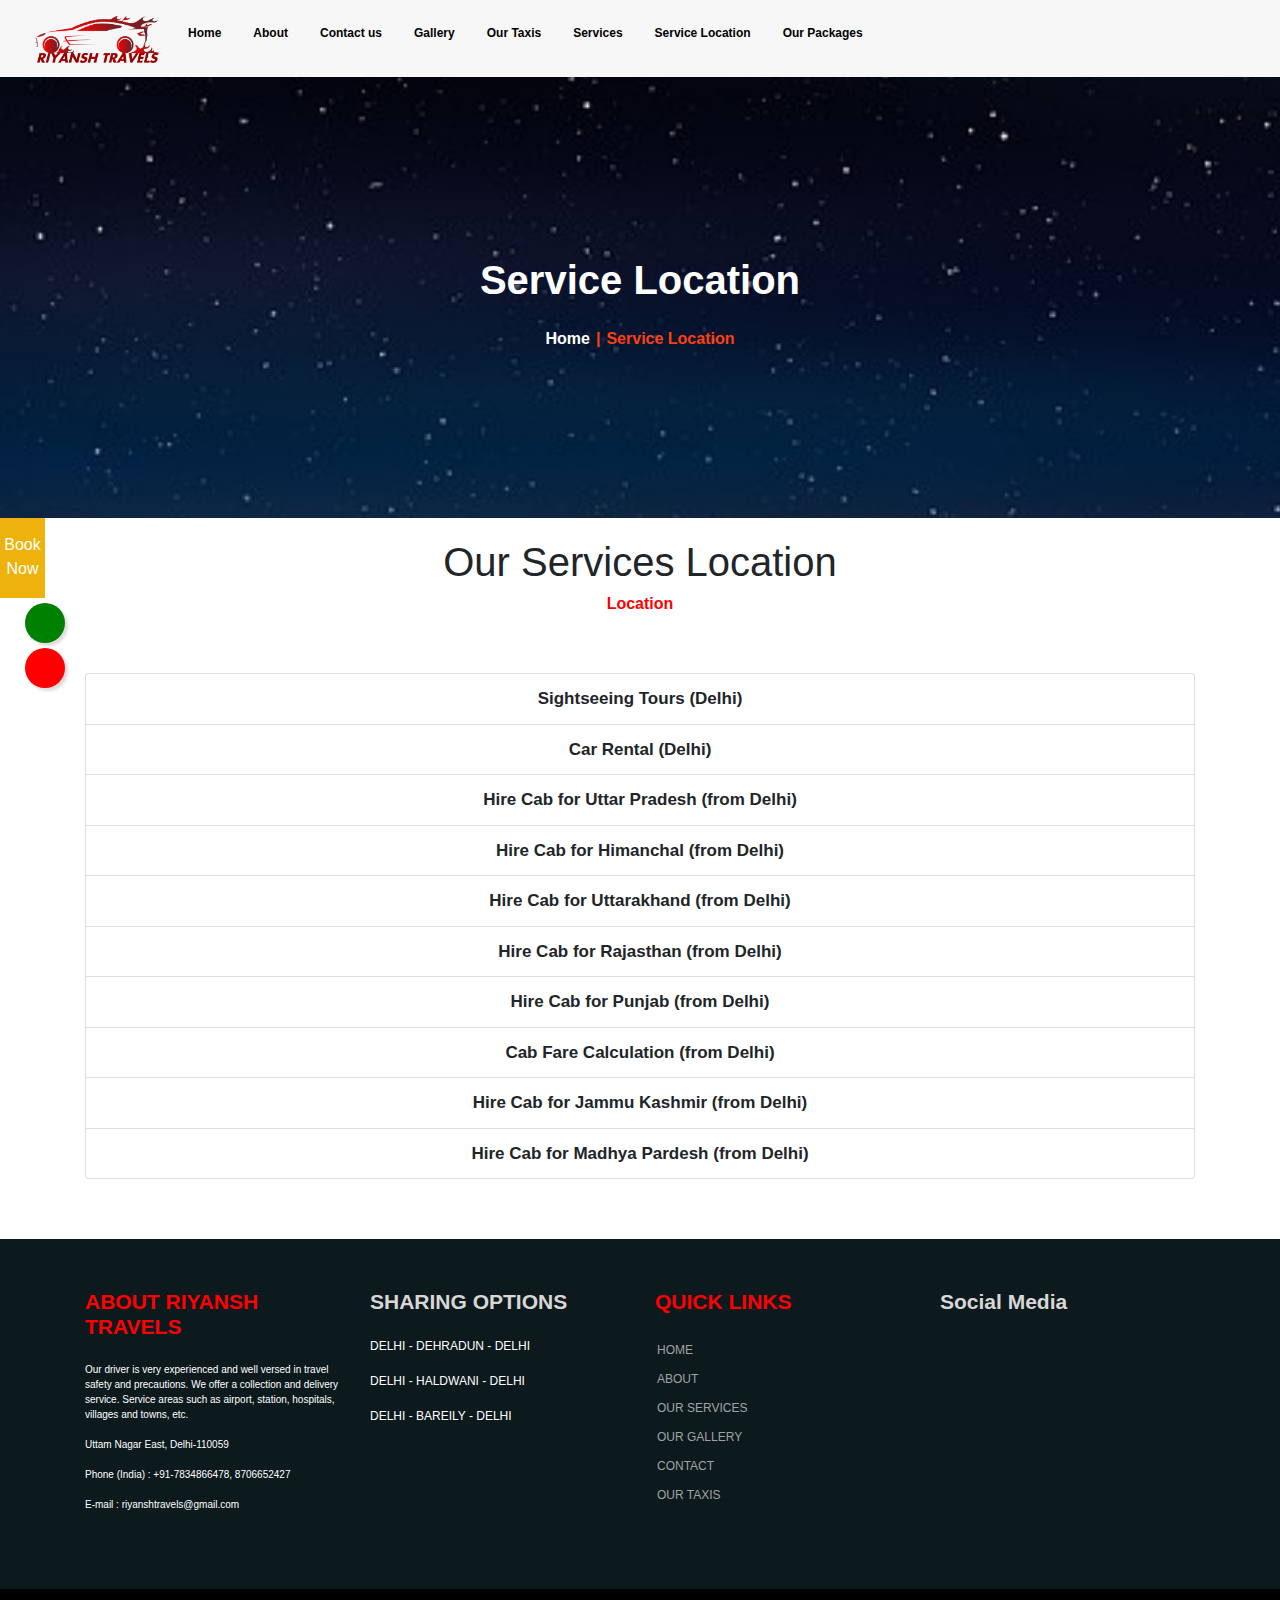
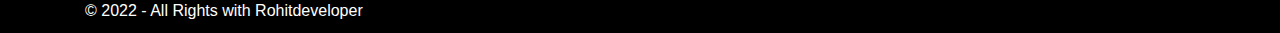
<file: serviceLocation.html>
<!DOCTYPE html>
<html lang="en">

<head>
    <meta charset="UTF-8">
    <meta http-equiv="X-UA-Compatible" content="IE=edge">
    <meta name="viewport" content="width=device-width, initial-scale=1.0">
    <title>Document</title>
    <link rel="stylesheet" href="serviceLoacation.css">

    <link href="//maxcdn.bootstrapcdn.com/bootstrap/4.1.1/css/bootstrap.min.css" rel="stylesheet" id="bootstrap-css">
    <script src="//maxcdn.bootstrapcdn.com/bootstrap/4.1.1/js/bootstrap.min.js"></script>
    <script src="https://cdn.jsdelivr.net/npm/bootstrap@5.1.3/dist/js/bootstrap.bundle.min.js"></script>
    <link rel="stylesheet" href="https://cdnjs.cloudflare.com/ajax/libs/font-awesome/6.1.2/css/all.min.css"
    integrity="sha512-1sCRPdkRXhBV2PBLUdRb4tMg1w2YPf37qatUFeS7zlBy7jJI8Lf4VHwWfZZfpXtYSLy85pkm9GaYVYMfw5BC1A=="
    crossorigin="anonymous" referrerpolicy="no-referrer" />
</head>

<body>
    <nav class="navbar navbar-expand-sm  navbar-light fixed-top" style="background-color:rgb(247, 247, 247)  ;">
        <div class="container-fluid">
            <span> <img src="LogoMakerCa-1660232556721.png" width="140px" style="margin-right:-5px ;"></span>
            <button class="navbar-toggler" type="button" data-bs-toggle="collapse" data-bs-target="#collapsibleNavbar">
                <span class="navbar-toggler-icon"></span>
            </button>
            <div class="collapse navbar-collapse" id="collapsibleNavbar">
                <ul class="navbar-nav">
                    <li class="nav-item">
                        <a class="nav-link" style="font-size:12px ; color: black;" href="index.html"
                            onmouseover="navlink(0)" onmouseleave="navlinkout(0)">Home</a>
                    </li>
                    <li class="nav-item">
                        <a class="nav-link" style="font-size:12px ; color: black;" href="about.html"
                            onmouseover="navlink(1)" onmouseleave="navlinkout(1)">About</a>
                    </li>
                    <li class="nav-item">
                        <a class="nav-link" style="font-size:12px ; color: black" href="contact.html"
                            onmouseover="navlink(2)" onmouseleave="navlinkout(2)">Contact us</a>
                    </li>
                    <li class="nav-item">
                        <a class="nav-link" style="font-size:12px ; color: black;" href="gallary.html"
                            onmouseover="navlink(3)" onmouseleave="navlinkout(3)">Gallery</a>
                    </li>
                    <li class="nav-item">
                        <a class="nav-link" style="font-size:12px ; color: black;" href="ourtaxi.html"
                            onmouseover="navlink(4)" onmouseleave="navlinkout(4)">Our Taxis</a>
                    </li>
                    <li class="nav-item">
                        <a class="nav-link" style="font-size:12px ; color: black;" href="services.html"
                            onmouseover="navlink(5)" onmouseleave="navlinkout(5)">Services</a>
                    </li>

                    <li class="nav-item">
                        <a class="nav-link" style="font-size:12px ; color: black;" href="serviceLocation.html"
                            onmouseover="navlink(6)" onmouseleave="navlinkout(6)">Service Location</a>
                    </li>
                    <li class="nav-item">
                        <a class="nav-link" style="font-size:12px ; color: black;" href="ourpackage.html"
                            onmouseover="navlink(7)" onmouseleave="navlinkout(7)">Our Packages</a>
                    </li>


                </ul>
            </div>
        </div>
    </nav>
    <div id="head">
        <div class="heading">
        <h1>Service Location</h1>
       <center><a href="index.html">Home</a><span>|</span><span>Service Location</span></center> 
        </div>
    </div>
    <div id="apply">
        <div id="formfills">
            <center> <a id="book" onclick="booknow()" href="#travelform">Book Now</a></center>
        </div>
        <div class="contact">
            <div id="whatsapp">
                <center><a href=" https://wa.me/7836063161"><i class="fa-brands fa-whatsapp"></i></a></center>
            </div>
            <div id="phone">
                <center> <a href="tel:7836063161"><i class="fa-solid fa-phone"></i></a></center>
            </div>
        </div>

    </div>
    <!-- form start -->
    <div id="travelform">
        <center>
            <form id="formfield" aciton="#" name="myForm" onsubmit="return validateForm()" method="post">
                <div id="name">
                    <input class="namefield" name="fname" type="text" placeholder="Name"><br>

                    <span class="erorr"></span><br>
                </div>
                <div id="email">
                    <input type="email" name="femail" placeholder="Email"><br>

                    <span class="erorr"></span><br>
                </div>
                <div id="phones">

                    <input type="number" name="fphone" placeholder="Mobile no"><br>

                    <span class="erorr"></span><br>
                </div>
                <div id="from">

                    <input type="text" name="ffrom" placeholder="From"><br>

                    <span class="erorr"></span><br>
                </div>
                <div id="to">
                    <input type="text" name="fto" placeholder="to"><br>

                    <span class="erorr"></span><br>
                </div>

                <textarea class="massage" type="text" placeholder="Massage(Optional)"></textarea><br>

                <button class="sub">Submit</button><span class="can" onclick="cancel()">Close</span>
            </form>
        </center>
    </div>
    <div class="container">
        <h1 class="heading">Our Services Location</h1>
        <h6 class="subheading">Location</h6>
        <div class="row">
            <div class="col-md-12">
                <ul class="list-group">
                    <li class="list-group-item">
                        Sightseeing Tours (Delhi)
                    </li>
                    <li class="list-group-item">
                        Car Rental (Delhi)
                    </li>
                    <li class="list-group-item">
                        Hire Cab for Uttar Pradesh (from Delhi)
                    </li>
                    <li class="list-group-item">
                        Hire Cab for Himanchal (from Delhi)
                    </li>
                    <li class="list-group-item">
                        Hire Cab for Uttarakhand (from Delhi)
                    </li>
                    <li class="list-group-item">
                        Hire Cab for Rajasthan (from Delhi)
                    </li>
                    <li class="list-group-item">
                        Hire Cab for Punjab (from Delhi)
                    </li>
                    <li class="list-group-item">
                        Cab Fare Calculation (from Delhi)

                    </li>
                    <li class="list-group-item">
                        Hire Cab for Jammu Kashmir (from Delhi)
                    </li>
                    <li class="list-group-item">
                        Hire Cab for Madhya Pardesh (from Delhi)
                    </li>
                </ul>
            </div>
        </div>

    </div>
    <footer>
        <div class="container">
            <div class="row">
                <div class="col-md-3 col-sm-6 footer-col">
                    <h6 class="heading7" style="color:red ;"> ABOUT RIYANSH TRAVELS</h6>

                    <p style="font-size:10px ;">Our driver is very experienced and well versed in travel safety and
                        precautions. We offer a
                        collection and delivery service. Service areas such as airport, station, hospitals, villages and
                        towns, etc.</p>
                    <p style="font-size:10px ;"><i class="fa fa-map-pin"></i> Uttam Nagar East,
                        Delhi-110059</p>
                    <p style="font-size:10px ;"><i class="fa fa-phone"></i> Phone (India) : +91-7834866478, 8706652427
                    </p>
                    <p style="font-size:10px ;"><i class="fa fa-envelope"></i> E-mail : riyanshtravels@gmail.com</p>


                </div>

                <div class="col-md-3 col-sm-6 footer-col">
                    <h6 class="heading7">SHARING OPTIONS</h6>
                    <div class="post">
                        <p>DELHI - DEHRADUN - DELHI</p>
                        <p>DELHI - HALDWANI - DELHI</p>
                        <p>DELHI - BAREILY - DELHI</p>

                    </div>
                </div>
                <div class="col-md-3 col-sm-6 footer-col">
                    <h6 class="heading7" style="color:red ;">QUICK LINKS</h6>
                    <ul class="footer-ul">
                        <li><a href="index.html"> HOME</a></li>
                        <li><a href="about.html">ABOUT</a></li>
                        <li><a href="services.html">OUR SERVICES</a></li>
                        <li><a href="gallary.html"> OUR GALLERY</a></li>
                        <li><a href="contact.html">CONTACT</a></li>
                        <li><a href="ourtaxi.html">OUR TAXIS</a></li>

                    </ul>
                </div>
                <div class="col-md-3 col-sm-6 footer-col">
                    <h6 class="heading7">Social Media</h6>
                    <ul class="footer-social">
                        <li ><a href="#"><i class="fa-brands fa-linkedin-in"  aria-hidden="true"></i></a></li>
                        <li><a href="#"><i class="fa-brands fa-facebook" aria-hidden="true"></i></a></li>
                        <li><a href="#"><i class="fa-brands fa-twitter" aria-hidden="true"></i></a></li>
                        <li><a
                                href="#"><i class="fa-brands fa-google-plus-g" aria-hidden="true"></i></a></li>
                    </ul>

                </div>
            </div>
        </div>
    </footer>
    

    <div class="copyright">
        <div class="container">

            <center>
                <p>© 2022 - All Rights with Rohitdeveloper</p>
            </center>
        </div>


    </div>
</body>
<script>
    function navlink(i) {
        var a = document.getElementsByClassName('nav-link');
        a[i].style.color = "red";
    }
    function navlinkout(i) {
        var a = document.getElementsByClassName('nav-link');
        a[i].style.color = "black";
    }
</script>
<script>
    function clearErrors() {

        errors = document.getElementsByClassName('erorr');
        for (let item of errors) {
            item.innerHTML = "";
        }


    }
    function seterror(id, error) {
        //sets error inside tag of id 
        element = document.getElementById(id);
        element.getElementsByClassName('erorr')[0].innerHTML = error;

    }

    function validateForm() {
        var returnval = true;
        clearErrors();

        //perform validation and if validation fails, set the value of returnval to false
        var name = document.forms['myForm']["fname"].value;
        if (name.length < 5) {
            seterror("name", "*Length of name is too short");
            returnval = false;
        }

        if (name.length == 0) {
            seterror("name", "*Length of name cannot be zero!");
            returnval = false;
        }

        var email = document.forms['myForm']["femail"].value;
        if (email.length > 20) {
            seterror("email", "*Email length is too long");
            returnval = false;
        }
        if (email.length == 0) {
            seterror("email", "*fill this box");
            returnval = false;
        }

        var phone = document.forms['myForm']["fphone"].value;
        if (phone.length != 10) {
            seterror("phones", "*Phone number should be of 10 digits!");
            returnval = false;
        }

        var tos = document.forms['myForm']["fto"].value;
        if (tos.length == 0) {
            seterror("to", "* please fill Destination point");
            returnval = false;
        }

        var from = document.forms['myForm']["ffrom"].value;
        if (from.length == 0) {
            seterror("from", "* Please fill starting point");
            returnval = false;
        }



        return returnval;
    }

    document.getElementById('travelform').style.display = "none";

    function cancel() {
        document.getElementById('formfield').reset()
        document.getElementById('travelform').style.display = "none";
        errors = document.getElementsByClassName('erorr');
        for (let item of errors) {
            item.innerHTML = "";
        }

    }

    function booknow() {
        document.getElementById('travelform').style.display = "block";
    }
</script>

</html>
</file>
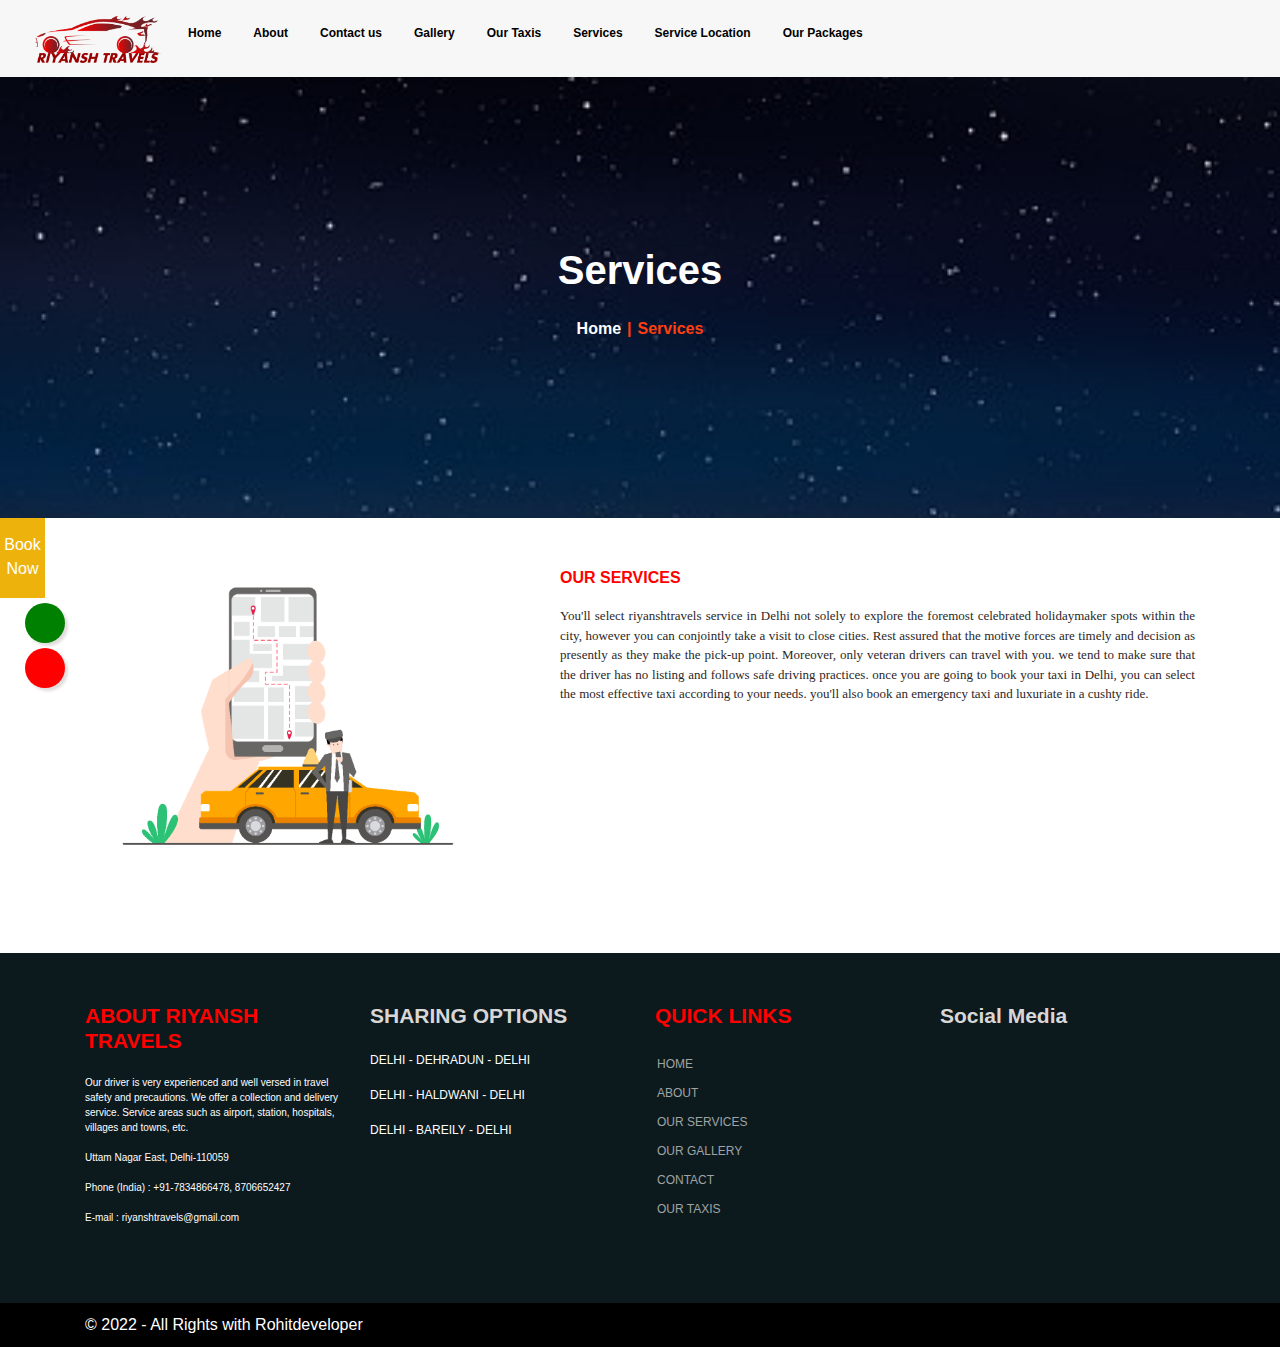
<file: services.html>
<!DOCTYPE html>
<html lang="en">

<head>
    <meta charset="UTF-8">
    <meta http-equiv="X-UA-Compatible" content="IE=edge">
    <meta name="viewport" content="width=device-width, initial-scale=1.0">
    <title>Document</title>
    <link rel="stylesheet" href="servcies.css">

    <link href="//maxcdn.bootstrapcdn.com/bootstrap/4.1.1/css/bootstrap.min.css" rel="stylesheet" id="bootstrap-css">
    <script src="//maxcdn.bootstrapcdn.com/bootstrap/4.1.1/js/bootstrap.min.js"></script>
    <script src="https://cdn.jsdelivr.net/npm/bootstrap@5.1.3/dist/js/bootstrap.bundle.min.js"></script>
    <link rel="stylesheet" href="https://cdnjs.cloudflare.com/ajax/libs/font-awesome/6.1.2/css/all.min.css"
    integrity="sha512-1sCRPdkRXhBV2PBLUdRb4tMg1w2YPf37qatUFeS7zlBy7jJI8Lf4VHwWfZZfpXtYSLy85pkm9GaYVYMfw5BC1A=="
    crossorigin="anonymous" referrerpolicy="no-referrer" />
</head>

<body>
    <nav class="navbar navbar-expand-sm  navbar-light fixed-top" style="background-color:rgb(247, 247, 247)  ;">
        <div class="container-fluid">
            <span> <img src="LogoMakerCa-1660232556721.png" width="140px" style="margin-right:-5px ;"></span>
            <button class="navbar-toggler" type="button" data-bs-toggle="collapse" data-bs-target="#collapsibleNavbar">
                <span class="navbar-toggler-icon"></span>
            </button>
            <div class="collapse navbar-collapse" id="collapsibleNavbar">
                <ul class="navbar-nav">
                    <li class="nav-item">
                        <a class="nav-link" style="font-size:12px ; color: black;" href="index.html"
                            onmouseover="navlink(0)" onmouseleave="navlinkout(0)">Home</a>
                    </li>
                    <li class="nav-item">
                        <a class="nav-link" style="font-size:12px ; color: black;" href="about.html"
                            onmouseover="navlink(1)" onmouseleave="navlinkout(1)">About</a>
                    </li>
                    <li class="nav-item">
                        <a class="nav-link" style="font-size:12px ; color: black" href="contact.html"
                            onmouseover="navlink(2)" onmouseleave="navlinkout(2)">Contact us</a>
                    </li>
                    <li class="nav-item">
                        <a class="nav-link" style="font-size:12px ; color: black;" href="gallary.html"
                            onmouseover="navlink(3)" onmouseleave="navlinkout(3)">Gallery</a>
                    </li>
                    <li class="nav-item">
                        <a class="nav-link" style="font-size:12px ; color: black;" href="ourtaxi.html"
                            onmouseover="navlink(4)" onmouseleave="navlinkout(4)">Our Taxis</a>
                    </li>
                    <li class="nav-item">
                        <a class="nav-link" style="font-size:12px ; color: black;" href="services.html"
                            onmouseover="navlink(5)" onmouseleave="navlinkout(5)">Services</a>
                    </li>

                    <li class="nav-item">
                        <a class="nav-link" style="font-size:12px ; color: black;" href="serviceLocation.html"
                            onmouseover="navlink(6)" onmouseleave="navlinkout(6)">Service Location</a>
                    </li>
                    <li class="nav-item">
                        <a class="nav-link" style="font-size:12px ; color: black;" href="ourpackage.html"
                            onmouseover="navlink(7)" onmouseleave="navlinkout(7)">Our Packages</a>
                    </li>


                </ul>
            </div>
        </div>
    </nav>
    <div id="head">
        <div class="heading">
        <h1>Services</h1>
       <center><a href="index.html">Home</a><span>|</span><span>Services</span></center> 
        </div>
    </div>
    <div id="apply">
        <div id="formfills">
            <center> <a id="book" onclick="booknow()" href="#travelform">Book Now</a></center>
        </div>
        <div class="contact">
            <div id="whatsapp">
                <center><a href=" https://wa.me/7836063161"><i class="fa-brands fa-whatsapp"></i></a></center>
            </div>
            <div id="phone">
                <center> <a href="tel:7836063161"><i class="fa-solid fa-phone"></i></a></center>
            </div>
        </div>

    </div>
    <!-- form start -->
    <div id="travelform">
        <center>
            <form id="formfield" aciton="#" name="myForm" onsubmit="return validateForm()" method="post">
                <div id="name">
                    <input class="namefield" name="fname" type="text" placeholder="Name"><br>

                    <span class="erorr"></span><br>
                </div>
                <div id="email">
                    <input type="email" name="femail" placeholder="Email"><br>

                    <span class="erorr"></span><br>
                </div>
                <div id="phones">

                    <input type="number" name="fphone" placeholder="Mobile no"><br>

                    <span class="erorr"></span><br>
                </div>
                <div id="from">

                    <input type="text" name="ffrom" placeholder="From"><br>

                    <span class="erorr"></span><br>
                </div>
                <div id="to">
                    <input type="text" name="fto" placeholder="to"><br>

                    <span class="erorr"></span><br>
                </div>

                <textarea class="massage" type="text" placeholder="Massage(Optional)"></textarea><br>

                <button class="sub">Submit</button><span class="can" onclick="cancel()">Close</span>
            </form>
        </div>
        </center>
        <div class="container mb-4">
            <div class="row">
                <div class="col-md-5">
                    <img id="aboutimg" src="Pngtree find taxi locations with mobile_6092742.png">
                </div>
                <div class="col-md-7 mt-5">
                    <p style="color:red;"><b>OUR SERVICES</b></p>
                    
                    <p id="aboutcontent">You'll select riyanshtravels service in Delhi not solely to explore the foremost celebrated holidaymaker spots within the city, however you can conjointly take a visit to close cities. Rest assured that the motive forces are timely and decision as presently as they make the pick-up point. Moreover, only veteran drivers can travel with you. we tend to make sure that the driver has no listing and follows safe driving practices. once you are going to book your taxi in Delhi, you can select the most effective taxi according to your needs. you'll also book an emergency taxi and luxuriate in a cushty ride.
</p>
</div>
 </div>
        </div>
    </div>
    <footer>
        <div class="container">
            <div class="row">
                <div class="col-md-3 col-sm-6 footer-col">
                    <h6 class="heading7" style="color:red ;"> ABOUT RIYANSH TRAVELS</h6>

                    <p style="font-size:10px ;">Our driver is very experienced and well versed in travel safety and
                        precautions. We offer a
                        collection and delivery service. Service areas such as airport, station, hospitals, villages and
                        towns, etc.</p>
                    <p style="font-size:10px ;"><i class="fa fa-map-pin"></i> Uttam Nagar East,
                        Delhi-110059</p>
                    <p style="font-size:10px ;"><i class="fa fa-phone"></i> Phone (India) : +91-7834866478, 8706652427
                    </p>
                    <p style="font-size:10px ;"><i class="fa fa-envelope"></i> E-mail : riyanshtravels@gmail.com</p>


                </div>

                <div class="col-md-3 col-sm-6 footer-col">
                    <h6 class="heading7">SHARING OPTIONS</h6>
                    <div class="post">
                        <p>DELHI - DEHRADUN - DELHI</p>
                        <p>DELHI - HALDWANI - DELHI</p>
                        <p>DELHI - BAREILY - DELHI</p>

                    </div>
                </div>
                <div class="col-md-3 col-sm-6 footer-col">
                    <h6 class="heading7" style="color:red ;">QUICK LINKS</h6>
                    <ul class="footer-ul">
                        <li><a href="index.html"> HOME</a></li>
                        <li><a href="about.html">ABOUT</a></li>
                        <li><a href="services.html">OUR SERVICES</a></li>
                        <li><a href="gallary.html"> OUR GALLERY</a></li>
                        <li><a href="contact.html">CONTACT</a></li>
                        <li><a href="ourtaxi.html">OUR TAXIS</a></li>

                    </ul>
                </div>
                <div class="col-md-3 col-sm-6 footer-col">
                    <h6 class="heading7">Social Media</h6>
                    <ul class="footer-social">
                        <li ><a href="#"><i class="fa-brands fa-linkedin-in"  aria-hidden="true"></i></a></li>
                        <li><a href="#"><i class="fa-brands fa-facebook" aria-hidden="true"></i></a></li>
                        <li><a href="#"><i class="fa-brands fa-twitter" aria-hidden="true"></i></a></li>
                        <li><a
                                href="#"><i class="fa-brands fa-google-plus-g" aria-hidden="true"></i></a></li>
                    </ul>

                </div>
            </div>
        </div>
    </footer>
    

    <div class="copyright">
        <div class="container">

            <center>
                <p>© 2022 - All Rights with Rohitdeveloper</p>
            </center>
        </div>


    </div>
</body>
<script>
    function navlink(i) {
        var a = document.getElementsByClassName('nav-link');
        a[i].style.color = "red";
    }
    function navlinkout(i) {
        var a = document.getElementsByClassName('nav-link');
        a[i].style.color = "black";
    }
</script>
<script>
    function clearErrors() {

        errors = document.getElementsByClassName('erorr');
        for (let item of errors) {
            item.innerHTML = "";
        }


    }
    function seterror(id, error) {
        //sets error inside tag of id 
        element = document.getElementById(id);
        element.getElementsByClassName('erorr')[0].innerHTML = error;

    }

    function validateForm() {
        var returnval = true;
        clearErrors();

        //perform validation and if validation fails, set the value of returnval to false
        var name = document.forms['myForm']["fname"].value;
        if (name.length < 5) {
            seterror("name", "*Length of name is too short");
            returnval = false;
        }

        if (name.length == 0) {
            seterror("name", "*Length of name cannot be zero!");
            returnval = false;
        }

        var email = document.forms['myForm']["femail"].value;
        if (email.length > 20) {
            seterror("email", "*Email length is too long");
            returnval = false;
        }
        if (email.length == 0) {
            seterror("email", "*fill this box");
            returnval = false;
        }

        var phone = document.forms['myForm']["fphone"].value;
        if (phone.length != 10) {
            seterror("phones", "*Phone number should be of 10 digits!");
            returnval = false;
        }

        var tos = document.forms['myForm']["fto"].value;
        if (tos.length == 0) {
            seterror("to", "* please fill Destination point");
            returnval = false;
        }

        var from = document.forms['myForm']["ffrom"].value;
        if (from.length == 0) {
            seterror("from", "* Please fill starting point");
            returnval = false;
        }



        return returnval;
    }

    document.getElementById('travelform').style.display = "none";

    function cancel() {
        document.getElementById('formfield').reset()
        document.getElementById('travelform').style.display = "none";
        errors = document.getElementsByClassName('erorr');
        for (let item of errors) {
            item.innerHTML = "";
        }

    }

    function booknow() {
        document.getElementById('travelform').style.display = "block";
    }
</script>

</html>
</file>
<file: about.css>
body {
    margin: 0px;
    padding: 0px;

}
html{
    scroll-behavior: smooth;

}

.nav-link {
    transition: 0.5s;
    font-weight: bold;
}

.nav-item {
    padding-left: 8px;
    padding-right: 8px;
    transition: 0.5s;
    margin-bottom: 10px;
}


.nav-item:hover {
    background: rgb(233, 231, 231);
    border-radius: 5px;

}
/* footer start from here */

ul,
li {
    padding: 0;
    margin: 0;
}

li {
    list-style-type: none;
}

footer {
    background-color: #0c1a1e;
    min-height: 350px;
    font-family: 'Open Sans', sans-serif;
}

.footer-col {
    margin-top: 50px;
}

.logofooter {
    margin-bottom: 10px;
    font-size: 25px;
    color: #fff;
    font-weight: 700;
}

.footer-col p {
    color: #fff;
    font-size: 12px;
    font-family: 'Open Sans', sans-serif;
    margin-bottom: 15px;
}

.footer-col p i {
    width: 20px;
    color: #999;
}

.footer-ul {
    list-style-type: none;
    padding-left: 0;
    margin-left: 2px;
}

.footer-ul li {
    line-height: 29px;
    font-size: 12px;
}

.footer-ul li a {
    color: #a0a3a4;
    transition: color 0.2s linear 0s, background 0.2s linear 0s;
}

.footer-ul i {
    margin-right: 10px;
}

.footer-ul li a:hover {
    transition: color 0.2s linear 0s, background 0.2s linear 0s;
    color: #ff670f;
}

.copyright {
    min-height: 40px;
    background-color: #000000;
}

.copyright p {
    text-align: left;
    color: #FFF;
    padding: 10px 0;
    margin-bottom: 0;
}

.heading7 {
    font-size: 21px;
    font-weight: 700;
    color: #d9d6d6;
    margin-bottom: 22px;
}

.post p {
    font-size: 12px;
    color: #FFF;
    line-height: 20px;
}

.post p span {
    display: block;
    color: #8f8f8f;
}

.bottom_ul {
    list-style-type: none;
    float: right;
    margin-bottom: 0;
}

.bottom_ul li {
    float: left;
    line-height: 40px;
}

.bottom_ul li:after {
    content: "/";
    color: #FFF;
    margin-right: 8px;
    margin-left: 8px;
}

.bottom_ul li a {
    color: #FFF;
    font-size: 12px;
}

.social-icon {
    width: 30px;
    height: 30px;
    font-size: 15px;
    background-color: blue;
    color: #fff;
    text-align: center;
    margin-right: 10px;
    padding-top: 7px;
    border-radius: 50%;
}

.footer-social li {
    float: left;
    
   
}

.fa-linkedin-in {
    
    color: rgb(13, 9, 241);
    font-size: 27px;
}

.fa-facebook {
    color: white;
    font-size: 27px;
    margin-left: 10px;
}

.fa-twitter {
    font-size: 27px;
    margin-left: 10px;
    color: rgb(17, 162, 219);
}

.fa-google-plus-g {
    font-size: 27px;
    margin-left: 10px;
    color: red;
}
#head{
    margin-top:68px ;
    height: 50vh;
    display: flex;
    align-items: center;
    justify-content: center;
    background: url(banner-1557834_960_720.jpg) fixed ;
    
    background-size: cover ;

}

.heading h1{
    font-weight: bold;
    padding-bottom: 15px;
    color: white;
    
}

.heading a,span{
    margin: 3px;
    font-weight: bold;
}
.heading a{
  color: white;
  transition: 0.2s;
  
}
.heading a:hover{
    color: #ff3f0f;
    text-decoration: none;
}
.heading span{
    color: #ff3f0f;
}
/* form */
#travelform {
    background-color: black;
    width: 260px;
    height: 420px;
    margin-top: 100px;
    border-radius: 7px;
    box-shadow: 3px 3px 3px rgb(80, 79, 79);
    padding: 10px;
    position: absolute;
    left: 35%;
    z-index: 2;

}

@media only screen and (max-width:600px) and (min-width:200px) {
    #travelform {
        left: 24%;
    }
}

@media only screen and (max-width:500px) and (min-width:200px) {
    #travelform {
        left: 20%;
    }
}

@media only screen and (max-width:350px) and (min-width:200px) {
    #travelform {
        left: 10%;
    }
}

.namefield {
    margin-top: 20px;
}

#travelform input {
    margin-top: 12px;
    width: 190px;
    height: 22px;
    outline: none;
    border-radius: 5px;
    border: none;
    padding-left: 5px;
    font-weight: bold;




}

#travelform button {
    margin-top: 14px;
    cursor: pointer;
    font-weight: bold;
    text-shadow: 1px 1px 1px rgb(109, 107, 107);

    height: 30px;
    border-radius: 5px;
}

.sub {
    color: white;
    background-color: green;
    margin-right: 10px;

}

.sub:hover {
    background-color: rgb(4, 180, 4);
}

.can {
    color: white;
    background-color: red;
    text-shadow: 1px 1px 1px rgb(109, 107, 107);
    padding: 4px;
    border-radius: 5px;
    font-weight: bold;
}

.can:hover {
    background-color: rgb(245, 80, 80);
    cursor: pointer;
}

.erorr {
    color: red;
    font-size: 12px;
    font-weight: bold;
}

#travelform .massage {
    height: 40px;
    width: 190px;
    margin-top: 10px;
    border-radius: 5px;
}
/* book form */
#apply {
    width: 90px;
    height: 200px;
    position: fixed;
    z-index: 2;
    



}

#formfills {
    width: 45px;
    height: 80px;
    background-color: rgb(238, 178, 13);
    padding-top: 15px;


}

#book {
    text-decoration: none;
    color: white;
    transition: 0.2s;

}

#book:hover {
    text-shadow: 1px 1px 1px wheat;
}

#whatsapp {
    background-color: green;
    height: 40px;
    width: 40px;
    border-radius: 50%;
    margin-left: 25px;
    margin-top: 5px;
    box-shadow: 3px 3px 3px rgb(226, 220, 220);
}

#whatsapp a {
    line-height: 40px;
    font-size: 22px;
    color: white;
    transition: 0.2s;
}

#whatsapp a:hover {
    color: red;
    font-size: 23px;
}

#phone {
    background-color: red;
    height: 40px;
    width: 40px;
    border-radius: 50%;
    margin-left: 25px;
    margin-top: 5px;
    box-shadow: 3px 3px 3px rgb(226, 220, 220);
}

#phone a {
    line-height: 40px;
    font-size: 17px;
    color: white;
    transition: 0.2s;
}

#phone a:hover {
    text-shadow: 1px 1px 1px white;
    font-size: 18px;
}
/* main */
.main{
    margin-top: 70px;
    margin-bottom: 70px;
}
#aboutcontent {
    font-size: 17px;
    text-align: justify;
    font-family: Cambria, Cochin, Georgia, Times, 'Times New Roman', serif;
    color: rgb(94, 90, 90);

}

#booknow {
    height: 110px;
    background-color: rgb(221, 224, 226);
    margin-bottom: 20px;
    border: 1px solid red;
    border-radius: 5px;
}


#aboutimg {
    width: 90%;
    
}
</file>
<file: contact.css>
body {
    margin: 0px;
    padding: 0px;
   

}

html{
    scroll-behavior: smooth;
}


.nav-link {
    transition: 0.5s;
    font-weight: bold;
}

.nav-item {
    padding-left: 8px;
    padding-right: 8px;
    transition: 0.5s;
    margin-bottom: 10px;
}


.nav-item:hover {
    background: rgb(233, 231, 231);
    border-radius: 5px;

}
/* footer start from here */

ul,
li {
    padding: 0;
    margin: 0;
}

li {
    list-style-type: none;
}

footer {
    background-color: #0c1a1e;
    min-height: 350px;
    font-family: 'Open Sans', sans-serif;
}

.footer-col {
    margin-top: 50px;
}

.logofooter {
    margin-bottom: 10px;
    font-size: 25px;
    color: #fff;
    font-weight: 700;
}

.footer-col p {
    color: #fff;
    font-size: 12px;
    font-family: 'Open Sans', sans-serif;
    margin-bottom: 15px;
}

.footer-col p i {
    width: 20px;
    color: #999;
}

.footer-ul {
    list-style-type: none;
    padding-left: 0;
    margin-left: 2px;
}

.footer-ul li {
    line-height: 29px;
    font-size: 12px;
}

.footer-ul li a {
    color: #a0a3a4;
    transition: color 0.2s linear 0s, background 0.2s linear 0s;
}

.footer-ul i {
    margin-right: 10px;
}

.footer-ul li a:hover {
    transition: color 0.2s linear 0s, background 0.2s linear 0s;
    color: #ff670f;
}

.copyright {
    min-height: 40px;
    background-color: #000000;
}

.copyright p {
    text-align: left;
    color: #FFF;
    padding: 10px 0;
    margin-bottom: 0;
}

.heading7 {
    font-size: 21px;
    font-weight: 700;
    color: #d9d6d6;
    margin-bottom: 22px;
}

.post p {
    font-size: 12px;
    color: #FFF;
    line-height: 20px;
}

.post p span {
    display: block;
    color: #8f8f8f;
}

.bottom_ul {
    list-style-type: none;
    float: right;
    margin-bottom: 0;
}

.bottom_ul li {
    float: left;
    line-height: 40px;
}

.bottom_ul li:after {
    content: "/";
    color: #FFF;
    margin-right: 8px;
    margin-left: 8px;
}

.bottom_ul li a {
    color: #FFF;
    font-size: 12px;
}

.social-icon {
    width: 30px;
    height: 30px;
    font-size: 15px;
    background-color: blue;
    color: #fff;
    text-align: center;
    margin-right: 10px;
    padding-top: 7px;
    border-radius: 50%;
}

.footer-social li {
    float: left;
    
   
}

.fa-linkedin-in {
    
    color: rgb(13, 9, 241);
    font-size: 27px;
}

.fa-facebook {
    color: white;
    font-size: 27px;
    margin-left: 10px;
}

.fa-twitter {
    font-size: 27px;
    margin-left: 10px;
    color: rgb(17, 162, 219);
}

.fa-google-plus-g {
    font-size: 27px;
    margin-left: 10px;
    color: red;
}
#head{
    margin-top:68px ;
    height: 50vh;
    display: flex;
    align-items: center;
    justify-content: center;
    background: url(banner-1557834_960_720.jpg) fixed ;
    
    background-size: cover ;

}

.heading h1{
    font-weight: bold;
    padding-bottom: 15px;
    color: white;
    
}

.heading a,span{
    margin: 3px;
    font-weight: bold;
}
.heading a{
  color: white;
  transition: 0.2s;
  
}
.heading a:hover{
    color: #ff3f0f;
    text-decoration: none;
}
.heading span{
    color: #ff3f0f;
}
/* form */
#travelform {
    background-color: black;
    width: 260px;
    height: 420px;
    margin-top: 100px;
    border-radius: 7px;
    box-shadow: 3px 3px 3px rgb(80, 79, 79);
    padding: 10px;
    position: absolute;
    left: 35%;
    z-index: 2;

}

@media only screen and (max-width:600px) and (min-width:200px) {
    #travelform {
        left: 24%;
    }
}

@media only screen and (max-width:500px) and (min-width:200px) {
    #travelform {
        left: 20%;
    }
}

@media only screen and (max-width:350px) and (min-width:200px) {
    #travelform {
        left: 10%;
    }
}

.namefield {
    margin-top: 20px;
}

#travelform input {
    margin-top: 12px;
    width: 190px;
    height: 22px;
    outline: none;
    border-radius: 5px;
    border: none;
    padding-left: 5px;
    font-weight: bold;




}

#travelform button {
    margin-top: 14px;
    cursor: pointer;
    font-weight: bold;
    text-shadow: 1px 1px 1px rgb(109, 107, 107);

    height: 30px;
    border-radius: 5px;
}

.sub {
    color: white;
    background-color: green;
    margin-right: 10px;

}

.sub:hover {
    background-color: rgb(4, 180, 4);
}

.can {
    color: white;
    background-color: red;
    text-shadow: 1px 1px 1px rgb(109, 107, 107);
    padding: 4px;
    border-radius: 5px;
    font-weight: bold;
}

.can:hover {
    background-color: rgb(245, 80, 80);
    cursor: pointer;
}

.erorr {
    color: red;
    font-size: 12px;
    font-weight: bold;
}

#travelform .massage {
    height: 40px;
    width: 190px;
    margin-top: 10px;
    border-radius: 5px;
}
/* book form */
#apply {
    width: 90px;
    height: 200px;
    position: fixed;
    z-index: 2;
    



}

#formfills {
    width: 45px;
    height: 80px;
    background-color: rgb(238, 178, 13);
    padding-top: 15px;


}

#book {
    text-decoration: none;
    color: white;
    transition: 0.2s;

}

#book:hover {
    text-shadow: 1px 1px 1px wheat;
}

#whatsapp {
    background-color: green;
    height: 40px;
    width: 40px;
    border-radius: 50%;
    margin-left: 25px;
    margin-top: 5px;
    box-shadow: 3px 3px 3px rgb(226, 220, 220);
}

#whatsapp a {
    line-height: 40px;
    font-size: 22px;
    color: white;
    transition: 0.2s;
}

#whatsapp a:hover {
    color: red;
    font-size: 23px;
}

#phone {
    background-color: red;
    height: 40px;
    width: 40px;
    border-radius: 50%;
    margin-left: 25px;
    margin-top: 5px;
    box-shadow: 3px 3px 3px rgb(226, 220, 220);
}

#phone a {
    line-height: 40px;
    font-size: 17px;
    color: white;
    transition: 0.2s;
}

#phone a:hover {
    text-shadow: 1px 1px 1px white;
    font-size: 18px;
}
.cardes {
    box-shadow: 0 4px 8px 0 rgba(0, 0, 0, 0.2);
    transition: 0.3s;
    width: 100%;
    border: none;
    height: 40vh;
    display: flex;
    align-items: center;
    justify-content: center;
    margin-top: 10px;
}

.cardes:hover {
    box-shadow: 0 8px 16px 0 rgba(0, 0, 0, 0.2);
}
.fontawsome {
    width: 70px;
    height: 70px;
    background-color: #f5f5f5;
    border-radius: 50%;
    box-shadow: 1.5px 1.5px 1.5px white;
    display: flex;
    align-items: center;
    justify-content: center;
    
}
.fontawsome i{
    color: red;
    font-size: 35px;
}

.card-section{
    margin-top: 70px;
    margin-bottom: 70px;
}
.titles{
    font-size: 23px;
    font-weight: 700;
    font-family: Cambria, Cochin, Georgia, Times, 'Times New Roman', serif;
    color: #1f0a42;
    margin-bottom: 20px;
    margin-top: 20px;
}
.para a {
    text-decoration: none !important;
    color: #35353b;
    font-weight: 500;
    transition: 0.3s;
}
.para a:hover{
    color: red;
}

/* form */
#contatti{
    background-color: #70a5c3;
    letter-spacing: 2px;
    padding: 20px;
    }
  #contatti a{
    color: #fff;
    text-decoration: none;
  }
  
  
  @media (max-width: 575.98px) {
  
    #contatti{padding-bottom: 800px;}
    #contatti .maps iframe{
      width: 100%;
      height: 450px;
    }
   }
  
  
  @media (min-width: 576px) {
  
     #contatti{padding-bottom: 800px;}
  
     #contatti .maps iframe{
       width: 100%;
       height: 450px;
     }
   }
  
  @media (min-width: 768px) {
  
    #contatti{padding-bottom: 350px;}
  
    #contatti .maps iframe{
      width: 100%;
      height: 850px;
    }
  }
  
  @media (min-width: 992px) {
    #contatti{padding-bottom: 200px;}
  
     #contatti .maps iframe{
       width: 100%;
       height: 700px;
     }
  }
</file>
<file: ourpackage.css>
body {
    margin: 0px;
    padding: 0px;

}
html{
    scroll-behavior: smooth;

}


.nav-link {
    transition: 0.5s;
    font-weight: bold;
}

.nav-item {
    padding-left: 8px;
    padding-right: 8px;
    transition: 0.5s;
    margin-bottom: 10px;
}


.nav-item:hover {
    background: rgb(233, 231, 231);
    border-radius: 5px;

}
/* footer start from here */

ul,
li {
    padding: 0;
    margin: 0;
}

li {
    list-style-type: none;
}

footer {
    background-color: #0c1a1e;
    min-height: 350px;
    font-family: 'Open Sans', sans-serif;
}

.footer-col {
    margin-top: 50px;
}

.logofooter {
    margin-bottom: 10px;
    font-size: 25px;
    color: #fff;
    font-weight: 700;
}

.footer-col p {
    color: #fff;
    font-size: 12px;
    font-family: 'Open Sans', sans-serif;
    margin-bottom: 15px;
}

.footer-col p i {
    width: 20px;
    color: #999;
}

.footer-ul {
    list-style-type: none;
    padding-left: 0;
    margin-left: 2px;
}

.footer-ul li {
    line-height: 29px;
    font-size: 12px;
}

.footer-ul li a {
    color: #a0a3a4;
    transition: color 0.2s linear 0s, background 0.2s linear 0s;
}

.footer-ul i {
    margin-right: 10px;
}

.footer-ul li a:hover {
    transition: color 0.2s linear 0s, background 0.2s linear 0s;
    color: #ff670f;
}

.copyright {
    min-height: 40px;
    background-color: #000000;
}

.copyright p {
    text-align: left;
    color: #FFF;
    padding: 10px 0;
    margin-bottom: 0;
}

.heading7 {
    font-size: 21px;
    font-weight: 700;
    color: #d9d6d6;
    margin-bottom: 22px;
}

.post p {
    font-size: 12px;
    color: #FFF;
    line-height: 20px;
}

.post p span {
    display: block;
    color: #8f8f8f;
}

.bottom_ul {
    list-style-type: none;
    float: right;
    margin-bottom: 0;
}

.bottom_ul li {
    float: left;
    line-height: 40px;
}

.bottom_ul li:after {
    content: "/";
    color: #FFF;
    margin-right: 8px;
    margin-left: 8px;
}

.bottom_ul li a {
    color: #FFF;
    font-size: 12px;
}

.social-icon {
    width: 30px;
    height: 30px;
    font-size: 15px;
    background-color: blue;
    color: #fff;
    text-align: center;
    margin-right: 10px;
    padding-top: 7px;
    border-radius: 50%;
}

.footer-social li {
    float: left;
    
   
}

.fa-linkedin-in {
    
    color: rgb(13, 9, 241);
    font-size: 27px;
}

.fa-facebook {
    color: white;
    font-size: 27px;
    margin-left: 10px;
}

.fa-twitter {
    font-size: 27px;
    margin-left: 10px;
    color: rgb(17, 162, 219);
}

.fa-google-plus-g {
    font-size: 27px;
    margin-left: 10px;
    color: red;
}
#head{
    margin-top:68px ;
    height: 50vh;
    display: flex;
    align-items: center;
    justify-content: center;
    background: url(banner-1557834_960_720.jpg) fixed ;
    
    background-size: cover ;

}

.heading h1{
    font-weight: bold;
    padding-bottom: 15px;
    color: white;
    
}

.heading a,span{
    margin: 3px;
    font-weight: bold;
}
.heading a{
  color: white;
  transition: 0.2s;
  
}
.heading a:hover{
    color: #ff3f0f;
    text-decoration: none;
}
.heading span{
    color: #ff3f0f;
}
/* form */
#travelform {
    background-color: black;
    width: 260px;
    height: 420px;
    margin-top: 100px;
    border-radius: 7px;
    box-shadow: 3px 3px 3px rgb(80, 79, 79);
    padding: 10px;
    position: absolute;
    left: 35%;
    z-index: 2;

}

@media only screen and (max-width:600px) and (min-width:200px) {
    #travelform {
        left: 24%;
    }
}

@media only screen and (max-width:500px) and (min-width:200px) {
    #travelform {
        left: 20%;
    }
}

@media only screen and (max-width:350px) and (min-width:200px) {
    #travelform {
        left: 10%;
    }
}

.namefield {
    margin-top: 20px;
}

#travelform input {
    margin-top: 12px;
    width: 190px;
    height: 22px;
    outline: none;
    border-radius: 5px;
    border: none;
    padding-left: 5px;
    font-weight: bold;




}

#travelform button {
    margin-top: 14px;
    cursor: pointer;
    font-weight: bold;
    text-shadow: 1px 1px 1px rgb(109, 107, 107);

    height: 30px;
    border-radius: 5px;
}

.sub {
    color: white;
    background-color: green;
    margin-right: 10px;

}

.sub:hover {
    background-color: rgb(4, 180, 4);
}

.can {
    color: white;
    background-color: red;
    text-shadow: 1px 1px 1px rgb(109, 107, 107);
    padding: 4px;
    border-radius: 5px;
    font-weight: bold;
}

.can:hover {
    background-color: rgb(245, 80, 80);
    cursor: pointer;
}

.erorr {
    color: red;
    font-size: 12px;
    font-weight: bold;
}

#travelform .massage {
    height: 40px;
    width: 190px;
    margin-top: 10px;
    border-radius: 5px;
}
/* book form */
#apply {
    width: 90px;
    height: 200px;
    position: fixed;
    z-index: 2;
    



}

#formfills {
    width: 45px;
    height: 80px;
    background-color: rgb(238, 178, 13);
    padding-top: 15px;


}

#book {
    text-decoration: none;
    color: white;
    transition: 0.2s;

}

#book:hover {
    text-shadow: 1px 1px 1px wheat;
}

#whatsapp {
    background-color: green;
    height: 40px;
    width: 40px;
    border-radius: 50%;
    margin-left: 25px;
    margin-top: 5px;
    box-shadow: 3px 3px 3px rgb(226, 220, 220);
}

#whatsapp a {
    line-height: 40px;
    font-size: 22px;
    color: white;
    transition: 0.2s;
}

#whatsapp a:hover {
    color: red;
    font-size: 23px;
}

#phone {
    background-color: red;
    height: 40px;
    width: 40px;
    border-radius: 50%;
    margin-left: 25px;
    margin-top: 5px;
    box-shadow: 3px 3px 3px rgb(226, 220, 220);
}

#phone a {
    line-height: 40px;
    font-size: 17px;
    color: white;
    transition: 0.2s;
}

#phone a:hover {
    text-shadow: 1px 1px 1px white;
    font-size: 18px;
}
.packages {
    overflow: hidden;
    transition: 0.3s;
    margin-top: 10px;
    box-shadow: 1px 1px 1px silver;
}

.packages:hover {
    box-shadow: 3px 3px 3px silver;
}

.packages img {
    object-fit: cover;
    height: 180px;
    transition: 1s;
    width: 100%;
    border-radius: 3px;
}

.packages img:hover {
    padding: 9px;
    border-radius: 20%;
}

.packagename {
    text-align: center;
    color: black;
    text-shadow: 1px 1px 1px rgb(122, 109, 109);
}

.packagecontent {
    font-family: Cambria, Cochin, Georgia, Times, 'Times New Roman', serif;
    font-size: 13px;
    padding-left: 10px;
    padding-right: 5px;
}
</file>
<file: ourtaxi.css>
body {
    margin: 0px;
    padding: 0px;

}
html{
    scroll-behavior: smooth;

}


.nav-link {
    transition: 0.5s;
    font-weight: bold;
}

.nav-item {
    padding-left: 8px;
    padding-right: 8px;
    transition: 0.5s;
    margin-bottom: 10px;
}


.nav-item:hover {
    background: rgb(233, 231, 231);
    border-radius: 5px;

}
/* footer start from here */

ul,
li {
    padding: 0;
    margin: 0;
}

li {
    list-style-type: none;
}

footer {
    background-color: #0c1a1e;
    min-height: 350px;
    font-family: 'Open Sans', sans-serif;
}

.footer-col {
    margin-top: 50px;
}

.logofooter {
    margin-bottom: 10px;
    font-size: 25px;
    color: #fff;
    font-weight: 700;
}

.footer-col p {
    color: #fff;
    font-size: 12px;
    font-family: 'Open Sans', sans-serif;
    margin-bottom: 15px;
}

.footer-col p i {
    width: 20px;
    color: #999;
}

.footer-ul {
    list-style-type: none;
    padding-left: 0;
    margin-left: 2px;
}

.footer-ul li {
    line-height: 29px;
    font-size: 12px;
}

.footer-ul li a {
    color: #a0a3a4;
    transition: color 0.2s linear 0s, background 0.2s linear 0s;
}

.footer-ul i {
    margin-right: 10px;
}

.footer-ul li a:hover {
    transition: color 0.2s linear 0s, background 0.2s linear 0s;
    color: #ff670f;
}

.copyright {
    min-height: 40px;
    background-color: #000000;
}

.copyright p {
    text-align: left;
    color: #FFF;
    padding: 10px 0;
    margin-bottom: 0;
}

.heading7 {
    font-size: 21px;
    font-weight: 700;
    color: #d9d6d6;
    margin-bottom: 22px;
}

.post p {
    font-size: 12px;
    color: #FFF;
    line-height: 20px;
}

.post p span {
    display: block;
    color: #8f8f8f;
}

.bottom_ul {
    list-style-type: none;
    float: right;
    margin-bottom: 0;
}

.bottom_ul li {
    float: left;
    line-height: 40px;
}

.bottom_ul li:after {
    content: "/";
    color: #FFF;
    margin-right: 8px;
    margin-left: 8px;
}

.bottom_ul li a {
    color: #FFF;
    font-size: 12px;
}

.social-icon {
    width: 30px;
    height: 30px;
    font-size: 15px;
    background-color: blue;
    color: #fff;
    text-align: center;
    margin-right: 10px;
    padding-top: 7px;
    border-radius: 50%;
}

.footer-social li {
    float: left;
    
   
}

.fa-linkedin-in {
    
    color: rgb(13, 9, 241);
    font-size: 27px;
}

.fa-facebook {
    color: white;
    font-size: 27px;
    margin-left: 10px;
}

.fa-twitter {
    font-size: 27px;
    margin-left: 10px;
    color: rgb(17, 162, 219);
}

.fa-google-plus-g {
    font-size: 27px;
    margin-left: 10px;
    color: red;
}
#head{
    margin-top:68px ;
    height: 50vh;
    display: flex;
    align-items: center;
    justify-content: center;
    background: url(banner-1557834_960_720.jpg) fixed ;
    
    background-size: cover ;

}

.heading h1{
    font-weight: bold;
    padding-bottom: 15px;
    color: white;
    
}

.heading a,span{
    margin: 3px;
    font-weight: bold;
}
.heading a{
  color: white;
  transition: 0.2s;
  
}
.heading a:hover{
    color: #ff3f0f;
    text-decoration: none;
}
.heading span{
    color: #ff3f0f;
}
/* form */
#travelform {
    background-color: black;
    width: 260px;
    height: 420px;
    margin-top: 100px;
    border-radius: 7px;
    box-shadow: 3px 3px 3px rgb(80, 79, 79);
    padding: 10px;
    position: absolute;
    left: 35%;
    z-index: 2;

}

@media only screen and (max-width:600px) and (min-width:200px) {
    #travelform {
        left: 24%;
    }
}

@media only screen and (max-width:500px) and (min-width:200px) {
    #travelform {
        left: 20%;
    }
}

@media only screen and (max-width:350px) and (min-width:200px) {
    #travelform {
        left: 10%;
    }
}

.namefield {
    margin-top: 20px;
}

#travelform input {
    margin-top: 12px;
    width: 190px;
    height: 22px;
    outline: none;
    border-radius: 5px;
    border: none;
    padding-left: 5px;
    font-weight: bold;




}

#travelform button {
    margin-top: 14px;
    cursor: pointer;
    font-weight: bold;
    text-shadow: 1px 1px 1px rgb(109, 107, 107);

    height: 30px;
    border-radius: 5px;
}

.sub {
    color: white;
    background-color: green;
    margin-right: 10px;

}

.sub:hover {
    background-color: rgb(4, 180, 4);
}

.can {
    color: white;
    background-color: red;
    text-shadow: 1px 1px 1px rgb(109, 107, 107);
    padding: 4px;
    border-radius: 5px;
    font-weight: bold;
}

.can:hover {
    background-color: rgb(245, 80, 80);
    cursor: pointer;
}

.erorr {
    color: red;
    font-size: 12px;
    font-weight: bold;
}

#travelform .massage {
    height: 40px;
    width: 190px;
    margin-top: 10px;
    border-radius: 5px;
}
/* book form */
#apply {
    width: 90px;
    height: 200px;
    position: fixed;
    z-index: 2;
    



}

#formfills {
    width: 45px;
    height: 80px;
    background-color: rgb(238, 178, 13);
    padding-top: 15px;


}

#book {
    text-decoration: none;
    color: white;
    transition: 0.2s;

}

#book:hover {
    text-shadow: 1px 1px 1px wheat;
}

#whatsapp {
    background-color: green;
    height: 40px;
    width: 40px;
    border-radius: 50%;
    margin-left: 25px;
    margin-top: 5px;
    box-shadow: 3px 3px 3px rgb(226, 220, 220);
}

#whatsapp a {
    line-height: 40px;
    font-size: 22px;
    color: white;
    transition: 0.2s;
}

#whatsapp a:hover {
    color: red;
    font-size: 23px;
}

#phone {
    background-color: red;
    height: 40px;
    width: 40px;
    border-radius: 50%;
    margin-left: 25px;
    margin-top: 5px;
    box-shadow: 3px 3px 3px rgb(226, 220, 220);
}

#phone a {
    line-height: 40px;
    font-size: 17px;
    color: white;
    transition: 0.2s;
}

#phone a:hover {
    text-shadow: 1px 1px 1px white;
    font-size: 18px;
}
.taxiname {
    text-align: center;
}

@media only screen and (max-width:1000px) and (min-width:570px) {
    .taxiname {
        font-size: 14px;
    }

}

.imgcards {
    overflow: hidden;
}

.imgcards img {
    object-fit: contain;
    height: 160px;

}
</file>
<file: serviceLoacation.css>
body {
    margin: 0px;
    padding: 0px;

}
html{
    scroll-behavior: smooth;

}


.nav-link {
    transition: 0.5s;
    font-weight: bold;
}

.nav-item {
    padding-left: 8px;
    padding-right: 8px;
    transition: 0.5s;
    margin-bottom: 10px;
}


.nav-item:hover {
    background: rgb(233, 231, 231);
    border-radius: 5px;

}
/* footer start from here */

ul,
li {
    padding: 0;
    margin: 0;
}

li {
    list-style-type: none;
}

footer {
    background-color: #0c1a1e;
    min-height: 350px;
    font-family: 'Open Sans', sans-serif;
}

.footer-col {
    margin-top: 50px;
}

.logofooter {
    margin-bottom: 10px;
    font-size: 25px;
    color: #fff;
    font-weight: 700;
}

.footer-col p {
    color: #fff;
    font-size: 12px;
    font-family: 'Open Sans', sans-serif;
    margin-bottom: 15px;
}

.footer-col p i {
    width: 20px;
    color: #999;
}

.footer-ul {
    list-style-type: none;
    padding-left: 0;
    margin-left: 2px;
}

.footer-ul li {
    line-height: 29px;
    font-size: 12px;
}

.footer-ul li a {
    color: #a0a3a4;
    transition: color 0.2s linear 0s, background 0.2s linear 0s;
}

.footer-ul i {
    margin-right: 10px;
}

.footer-ul li a:hover {
    transition: color 0.2s linear 0s, background 0.2s linear 0s;
    color: #ff670f;
}

.copyright {
    min-height: 40px;
    background-color: #000000;
}

.copyright p {
    text-align: left;
    color: #FFF;
    padding: 10px 0;
    margin-bottom: 0;
}

.heading7 {
    font-size: 21px;
    font-weight: 700;
    color: #d9d6d6;
    margin-bottom: 22px;
}

.post p {
    font-size: 12px;
    color: #FFF;
    line-height: 20px;
}

.post p span {
    display: block;
    color: #8f8f8f;
}

.bottom_ul {
    list-style-type: none;
    float: right;
    margin-bottom: 0;
}

.bottom_ul li {
    float: left;
    line-height: 40px;
}

.bottom_ul li:after {
    content: "/";
    color: #FFF;
    margin-right: 8px;
    margin-left: 8px;
}

.bottom_ul li a {
    color: #FFF;
    font-size: 12px;
}

.social-icon {
    width: 30px;
    height: 30px;
    font-size: 15px;
    background-color: blue;
    color: #fff;
    text-align: center;
    margin-right: 10px;
    padding-top: 7px;
    border-radius: 50%;
}

.footer-social li {
    float: left;
    
   
}

.fa-linkedin-in {
    
    color: rgb(13, 9, 241);
    font-size: 27px;
}

.fa-facebook {
    color: white;
    font-size: 27px;
    margin-left: 10px;
}

.fa-twitter {
    font-size: 27px;
    margin-left: 10px;
    color: rgb(17, 162, 219);
}

.fa-google-plus-g {
    font-size: 27px;
    margin-left: 10px;
    color: red;
}
#head{
    margin-top:68px ;
    height: 50vh;
    display: flex;
    align-items: center;
    justify-content: center;
    background: url(banner-1557834_960_720.jpg) fixed ;
    
    background-size: cover ;

}

.heading h1{
    font-weight: bold;
    padding-bottom: 15px;
    color: white;
    
}

.heading a,span{
    margin: 3px;
    font-weight: bold;
}
.heading a{
  color: white;
  transition: 0.2s;
  
}
.heading a:hover{
    color: #ff3f0f;
    text-decoration: none;
}
.heading span{
    color: #ff3f0f;
}
/* form */
#travelform {
    background-color: black;
    width: 260px;
    height: 420px;
    margin-top: 100px;
    border-radius: 7px;
    box-shadow: 3px 3px 3px rgb(80, 79, 79);
    padding: 10px;
    position: absolute;
    left: 35%;
    z-index: 2;

}

@media only screen and (max-width:600px) and (min-width:200px) {
    #travelform {
        left: 24%;
    }
}

@media only screen and (max-width:500px) and (min-width:200px) {
    #travelform {
        left: 20%;
    }
}

@media only screen and (max-width:350px) and (min-width:200px) {
    #travelform {
        left: 10%;
    }
}

.namefield {
    margin-top: 20px;
}

#travelform input {
    margin-top: 12px;
    width: 190px;
    height: 22px;
    outline: none;
    border-radius: 5px;
    border: none;
    padding-left: 5px;
    font-weight: bold;




}

#travelform button {
    margin-top: 14px;
    cursor: pointer;
    font-weight: bold;
    text-shadow: 1px 1px 1px rgb(109, 107, 107);

    height: 30px;
    border-radius: 5px;
}

.sub {
    color: white;
    background-color: green;
    margin-right: 10px;

}

.sub:hover {
    background-color: rgb(4, 180, 4);
}

.can {
    color: white;
    background-color: red;
    text-shadow: 1px 1px 1px rgb(109, 107, 107);
    padding: 4px;
    border-radius: 5px;
    font-weight: bold;
}

.can:hover {
    background-color: rgb(245, 80, 80);
    cursor: pointer;
}

.erorr {
    color: red;
    font-size: 12px;
    font-weight: bold;
}

#travelform .massage {
    height: 40px;
    width: 190px;
    margin-top: 10px;
    border-radius: 5px;
}
/* book form */
#apply {
    width: 90px;
    height: 200px;
    position: fixed;
    z-index: 2;
    



}

#formfills {
    width: 45px;
    height: 80px;
    background-color: rgb(238, 178, 13);
    padding-top: 15px;


}

#book {
    text-decoration: none;
    color: white;
    transition: 0.2s;

}

#book:hover {
    text-shadow: 1px 1px 1px wheat;
}

#whatsapp {
    background-color: green;
    height: 40px;
    width: 40px;
    border-radius: 50%;
    margin-left: 25px;
    margin-top: 5px;
    box-shadow: 3px 3px 3px rgb(226, 220, 220);
}

#whatsapp a {
    line-height: 40px;
    font-size: 22px;
    color: white;
    transition: 0.2s;
}

#whatsapp a:hover {
    color: red;
    font-size: 23px;
}

#phone {
    background-color: red;
    height: 40px;
    width: 40px;
    border-radius: 50%;
    margin-left: 25px;
    margin-top: 5px;
    box-shadow: 3px 3px 3px rgb(226, 220, 220);
}

#phone a {
    line-height: 40px;
    font-size: 17px;
    color: white;
    transition: 0.2s;
}

#phone a:hover {
    text-shadow: 1px 1px 1px white;
    font-size: 18px;
}
.heading{
    text-align: center;
    margin-top: 20px;
}
.subheading{
    text-align: center;
    margin-bottom: 60px;
    color: red;
    font-weight: bold;
}
.list-group-item{
    text-align: center;
    font-weight: bold;
    font-size: 17px;
}
.col-md-12{
    margin-bottom: 60px;
}
</file>
<file: servcies.css>
body {
    margin: 0px;
    padding: 0px;

}
html{
    scroll-behavior: smooth;

}


.nav-link {
    transition: 0.5s;
    font-weight: bold;
}

.nav-item {
    padding-left: 8px;
    padding-right: 8px;
    transition: 0.5s;
    margin-bottom: 10px;
}


.nav-item:hover {
    background: rgb(233, 231, 231);
    border-radius: 5px;

}
/* footer start from here */

ul,
li {
    padding: 0;
    margin: 0;
}

li {
    list-style-type: none;
}

footer {
    background-color: #0c1a1e;
    min-height: 350px;
    font-family: 'Open Sans', sans-serif;
}

.footer-col {
    margin-top: 50px;
}

.logofooter {
    margin-bottom: 10px;
    font-size: 25px;
    color: #fff;
    font-weight: 700;
}

.footer-col p {
    color: #fff;
    font-size: 12px;
    font-family: 'Open Sans', sans-serif;
    margin-bottom: 15px;
}

.footer-col p i {
    width: 20px;
    color: #999;
}

.footer-ul {
    list-style-type: none;
    padding-left: 0;
    margin-left: 2px;
}

.footer-ul li {
    line-height: 29px;
    font-size: 12px;
}

.footer-ul li a {
    color: #a0a3a4;
    transition: color 0.2s linear 0s, background 0.2s linear 0s;
}

.footer-ul i {
    margin-right: 10px;
}

.footer-ul li a:hover {
    transition: color 0.2s linear 0s, background 0.2s linear 0s;
    color: #ff670f;
}

.copyright {
    min-height: 40px;
    background-color: #000000;
}

.copyright p {
    text-align: left;
    color: #FFF;
    padding: 10px 0;
    margin-bottom: 0;
}

.heading7 {
    font-size: 21px;
    font-weight: 700;
    color: #d9d6d6;
    margin-bottom: 22px;
}

.post p {
    font-size: 12px;
    color: #FFF;
    line-height: 20px;
}

.post p span {
    display: block;
    color: #8f8f8f;
}

.bottom_ul {
    list-style-type: none;
    float: right;
    margin-bottom: 0;
}

.bottom_ul li {
    float: left;
    line-height: 40px;
}

.bottom_ul li:after {
    content: "/";
    color: #FFF;
    margin-right: 8px;
    margin-left: 8px;
}

.bottom_ul li a {
    color: #FFF;
    font-size: 12px;
}

.social-icon {
    width: 30px;
    height: 30px;
    font-size: 15px;
    background-color: blue;
    color: #fff;
    text-align: center;
    margin-right: 10px;
    padding-top: 7px;
    border-radius: 50%;
}

.footer-social li {
    float: left;
    
   
}

.fa-linkedin-in {
    
    color: rgb(13, 9, 241);
    font-size: 27px;
}

.fa-facebook {
    color: white;
    font-size: 27px;
    margin-left: 10px;
}

.fa-twitter {
    font-size: 27px;
    margin-left: 10px;
    color: rgb(17, 162, 219);
}

.fa-google-plus-g {
    font-size: 27px;
    margin-left: 10px;
    color: red;
}
#head{
    margin-top:68px ;
    height: 50vh;
    display: flex;
    align-items: center;
    justify-content: center;
    background: url(banner-1557834_960_720.jpg) fixed ;
    
    background-size: cover ;

}

.heading h1{
    font-weight: bold;
    padding-bottom: 15px;
    color: white;
    
}

.heading a,span{
    margin: 3px;
    font-weight: bold;
}
.heading a{
  color: white;
  transition: 0.2s;
  
}
.heading a:hover{
    color: #ff3f0f;
    text-decoration: none;
}
.heading span{
    color: #ff3f0f;
}
/* form */
#travelform {
    background-color: black;
    width: 260px;
    height: 420px;
    margin-top: 100px;
    border-radius: 7px;
    box-shadow: 3px 3px 3px rgb(80, 79, 79);
    padding: 10px;
    position: absolute;
    left: 35%;
    z-index: 2;

}

@media only screen and (max-width:600px) and (min-width:200px) {
    #travelform {
        left: 24%;
    }
}

@media only screen and (max-width:500px) and (min-width:200px) {
    #travelform {
        left: 20%;
    }
}

@media only screen and (max-width:350px) and (min-width:200px) {
    #travelform {
        left: 10%;
    }
}

.namefield {
    margin-top: 20px;
}

#travelform input {
    margin-top: 12px;
    width: 190px;
    height: 22px;
    outline: none;
    border-radius: 5px;
    border: none;
    padding-left: 5px;
    font-weight: bold;




}

#travelform button {
    margin-top: 14px;
    cursor: pointer;
    font-weight: bold;
    text-shadow: 1px 1px 1px rgb(109, 107, 107);

    height: 30px;
    border-radius: 5px;
}

.sub {
    color: white;
    background-color: green;
    margin-right: 10px;

}

.sub:hover {
    background-color: rgb(4, 180, 4);
}

.can {
    color: white;
    background-color: red;
    text-shadow: 1px 1px 1px rgb(109, 107, 107);
    padding: 4px;
    border-radius: 5px;
    font-weight: bold;
}

.can:hover {
    background-color: rgb(245, 80, 80);
    cursor: pointer;
}

.erorr {
    color: red;
    font-size: 12px;
    font-weight: bold;
}

#travelform .massage {
    height: 40px;
    width: 190px;
    margin-top: 10px;
    border-radius: 5px;
}
/* book form */
#apply {
    width: 90px;
    height: 200px;
    position: fixed;
    z-index: 2;
    



}

#formfills {
    width: 45px;
    height: 80px;
    background-color: rgb(238, 178, 13);
    padding-top: 15px;


}

#book {
    text-decoration: none;
    color: white;
    transition: 0.2s;

}

#book:hover {
    text-shadow: 1px 1px 1px wheat;
}

#whatsapp {
    background-color: green;
    height: 40px;
    width: 40px;
    border-radius: 50%;
    margin-left: 25px;
    margin-top: 5px;
    box-shadow: 3px 3px 3px rgb(226, 220, 220);
}

#whatsapp a {
    line-height: 40px;
    font-size: 22px;
    color: white;
    transition: 0.2s;
}

#whatsapp a:hover {
    color: red;
    font-size: 23px;
}

#phone {
    background-color: red;
    height: 40px;
    width: 40px;
    border-radius: 50%;
    margin-left: 25px;
    margin-top: 5px;
    box-shadow: 3px 3px 3px rgb(226, 220, 220);
}

#phone a {
    line-height: 40px;
    font-size: 17px;
    color: white;
    transition: 0.2s;
}

#phone a:hover {
    text-shadow: 1px 1px 1px white;
    font-size: 18px;
}
#aboutcontent {
    font-size: 13px;
    text-align: justify;
    font-family: Cambria, Cochin, Georgia, Times, 'Times New Roman', serif;
    color: rgb(44, 39, 39);

}
#aboutimg {
    width: 90%;
    margin-top: 10px;
}
</file>
